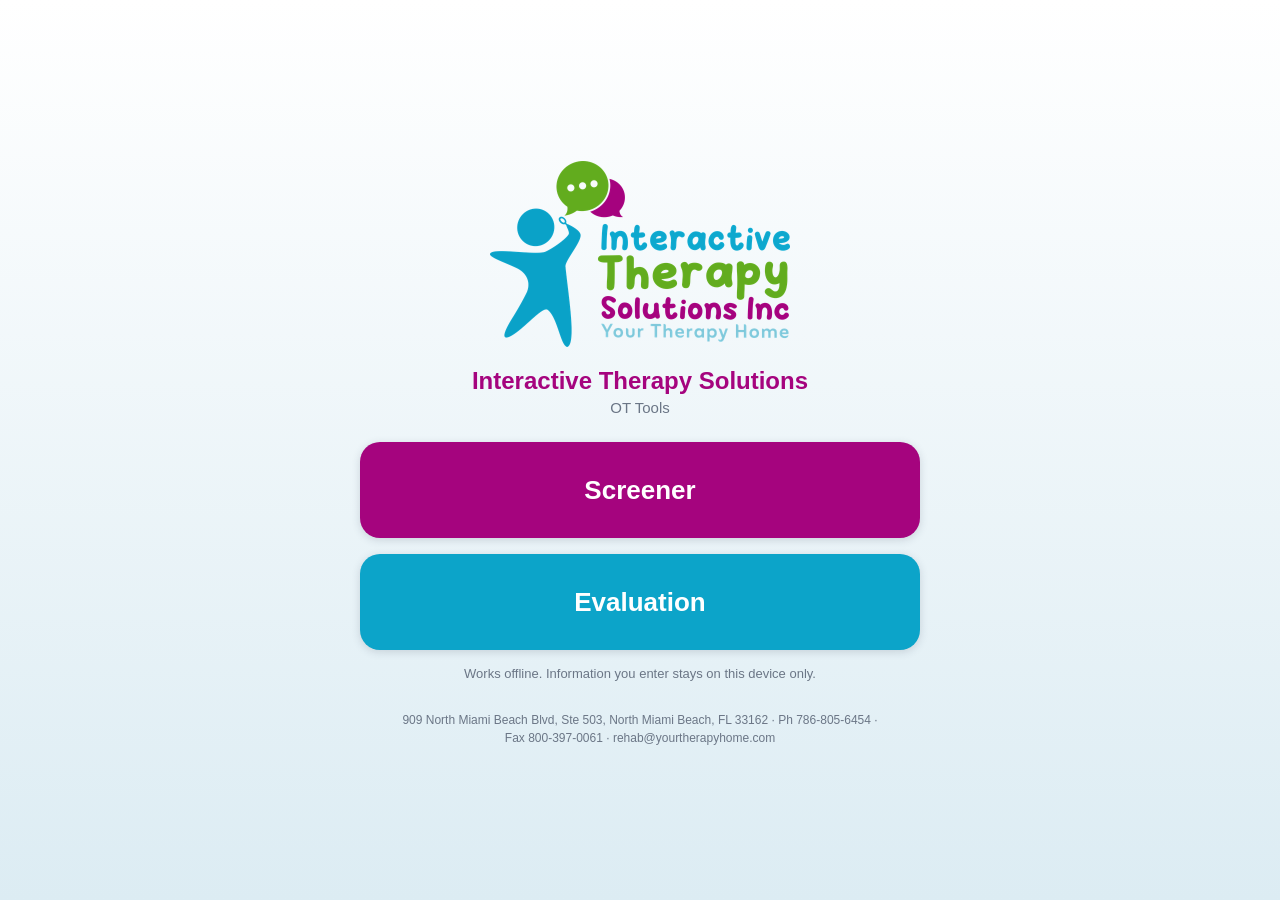
<file: index.html>
<!doctype html>
<html lang="en">
<head>
<meta charset="utf-8">
<meta name="viewport" content="width=device-width, initial-scale=1, viewport-fit=cover">
<title>ITS OT Tools · Interactive Therapy Solutions</title>
<meta http-equiv="Content-Security-Policy" content="default-src 'self'; script-src 'self'; style-src 'self' 'unsafe-inline'; img-src 'self' data: blob:; connect-src 'self'; manifest-src 'self'; worker-src 'self'; form-action 'none'; base-uri 'none'">
<meta name="robots" content="noindex, nofollow">
<meta name="theme-color" content="#A5047E">
<meta name="apple-mobile-web-app-capable" content="yes">
<meta name="mobile-web-app-capable" content="yes">
<meta name="apple-mobile-web-app-title" content="OT Tools">
<link rel="manifest" href="manifest.webmanifest">
<link rel="icon" href="icons/favicon.png">
<link rel="apple-touch-icon" href="icons/apple-touch-icon.png">
<style>
:root{--slate:#384557;--mag:#A5047E;--cyan:#0CA4C9;--powder:#DCECF3}
*{box-sizing:border-box}
body{margin:0;min-height:100vh;display:flex;flex-direction:column;align-items:center;justify-content:center;padding:32px 20px calc(24px + env(safe-area-inset-bottom));font-family:-apple-system,BlinkMacSystemFont,"SF Pro Text","Segoe UI",Roboto,"Helvetica Neue",Arial,sans-serif;color:var(--slate);background:linear-gradient(180deg,#fff 0%,var(--powder) 100%)}
main{width:100%;max-width:560px;text-align:center}
.logo{width:min(300px,78%);height:auto}
h1{font-size:24px;color:var(--mag);margin:16px 0 4px}
.sub{margin:0 0 26px;color:#6b7686;font-size:15px}
.go{display:flex;align-items:center;justify-content:center;min-height:96px;margin:0 0 16px;padding:18px;border-radius:20px;font-size:26px;font-weight:800;text-decoration:none;color:#fff;background:var(--mag);box-shadow:0 2px 8px rgba(56,69,87,.18)}
.go.eval{background:var(--cyan)}
.go:focus-visible{outline:4px solid var(--slate);outline-offset:3px}
.note{font-size:13px;color:#6b7686;margin:4px 0 0}
footer{margin-top:30px;font-size:12px;color:#6b7686;line-height:1.5}.nw{white-space:nowrap}
</style>
</head>
<body>
<main>
<img class="logo" src="icons/logo.png" alt="Interactive Therapy Solutions — Your Therapy Home">
<h1>Interactive Therapy Solutions</h1>
<p class="sub">OT Tools</p>
<a class="go" href="./screener/">Screener</a>
<a class="go eval" href="./eval/">Evaluation</a>
<p class="note">Works offline. Information you enter stays on this device only.</p>
<footer><span class="nw">909 North Miami Beach Blvd, Ste 503, North Miami Beach, FL 33162</span> · <span class="nw">Ph 786-805-6454</span> · <span class="nw">Fax 800-397-0061</span> · <span class="nw">rehab@yourtherapyhome.com</span></footer>
</main>
<script src="shell.js" data-tool="home"></script>
</body>
</html>
</file>
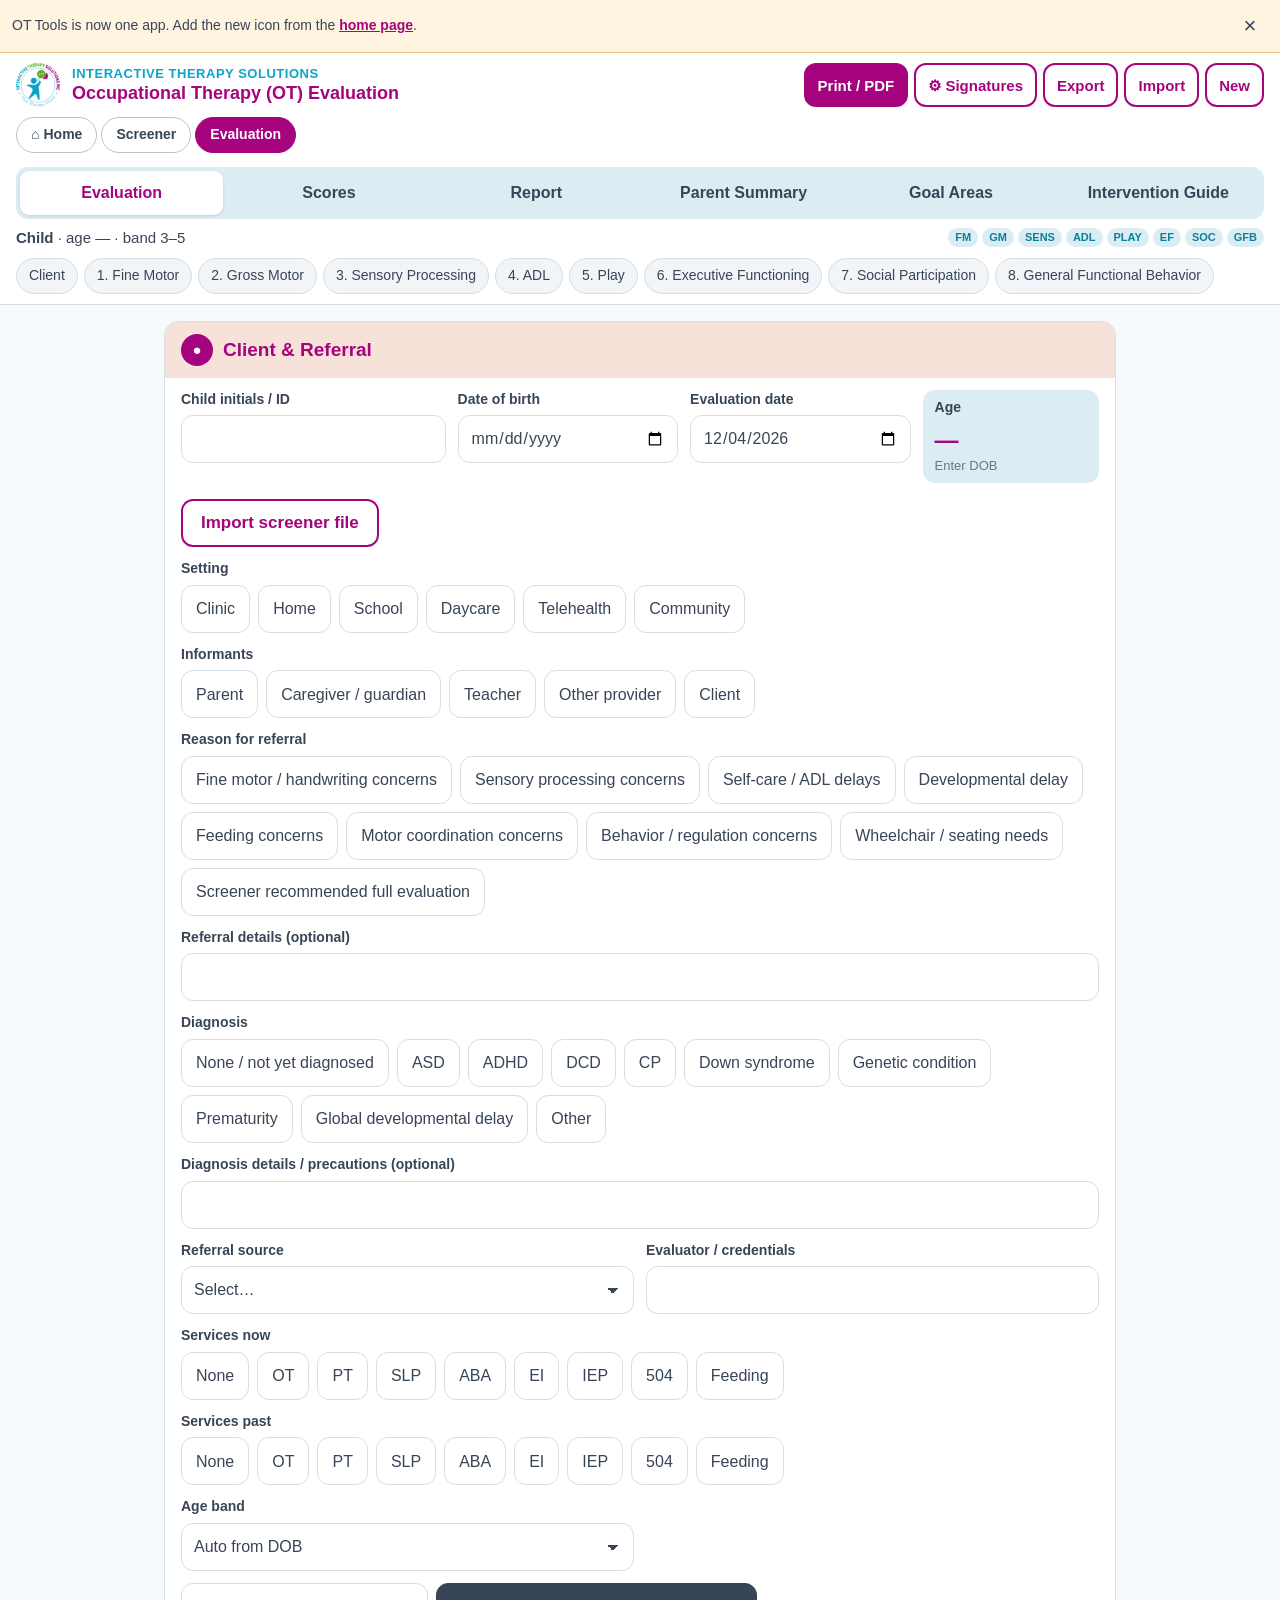
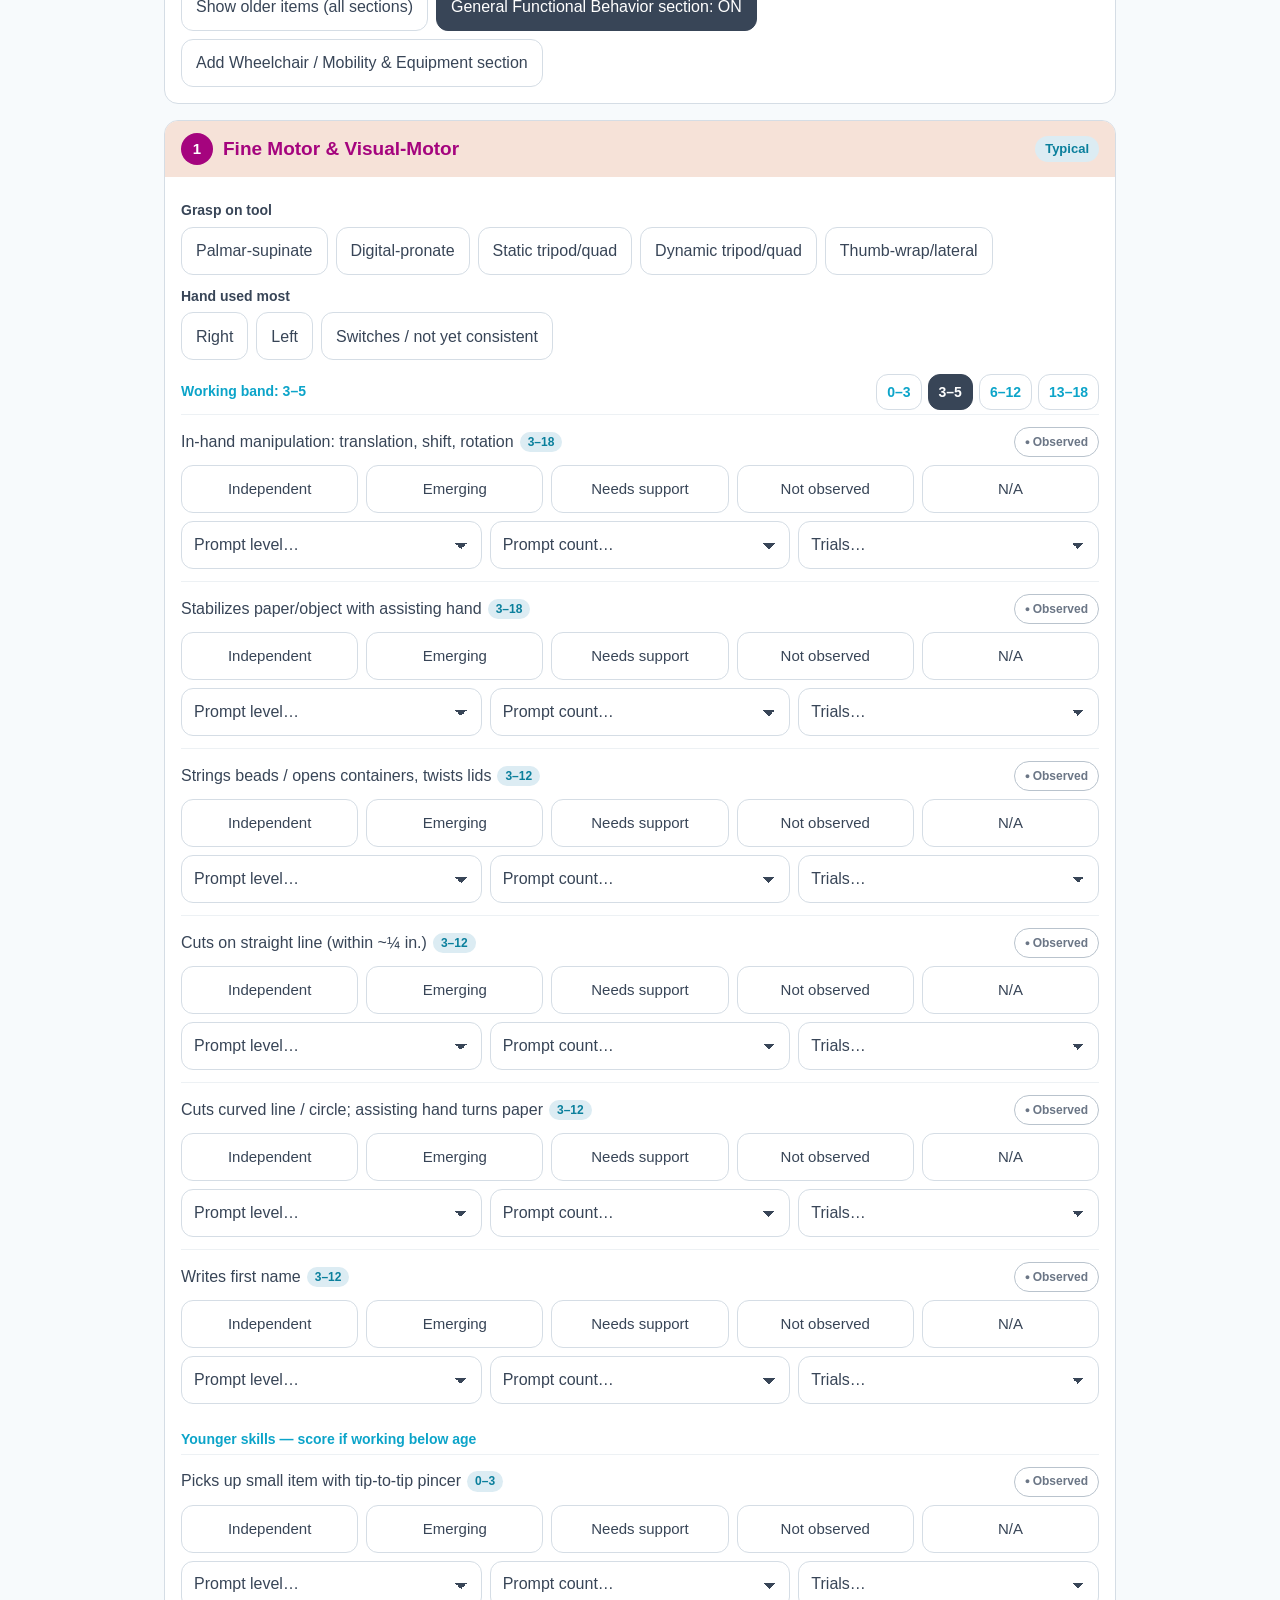
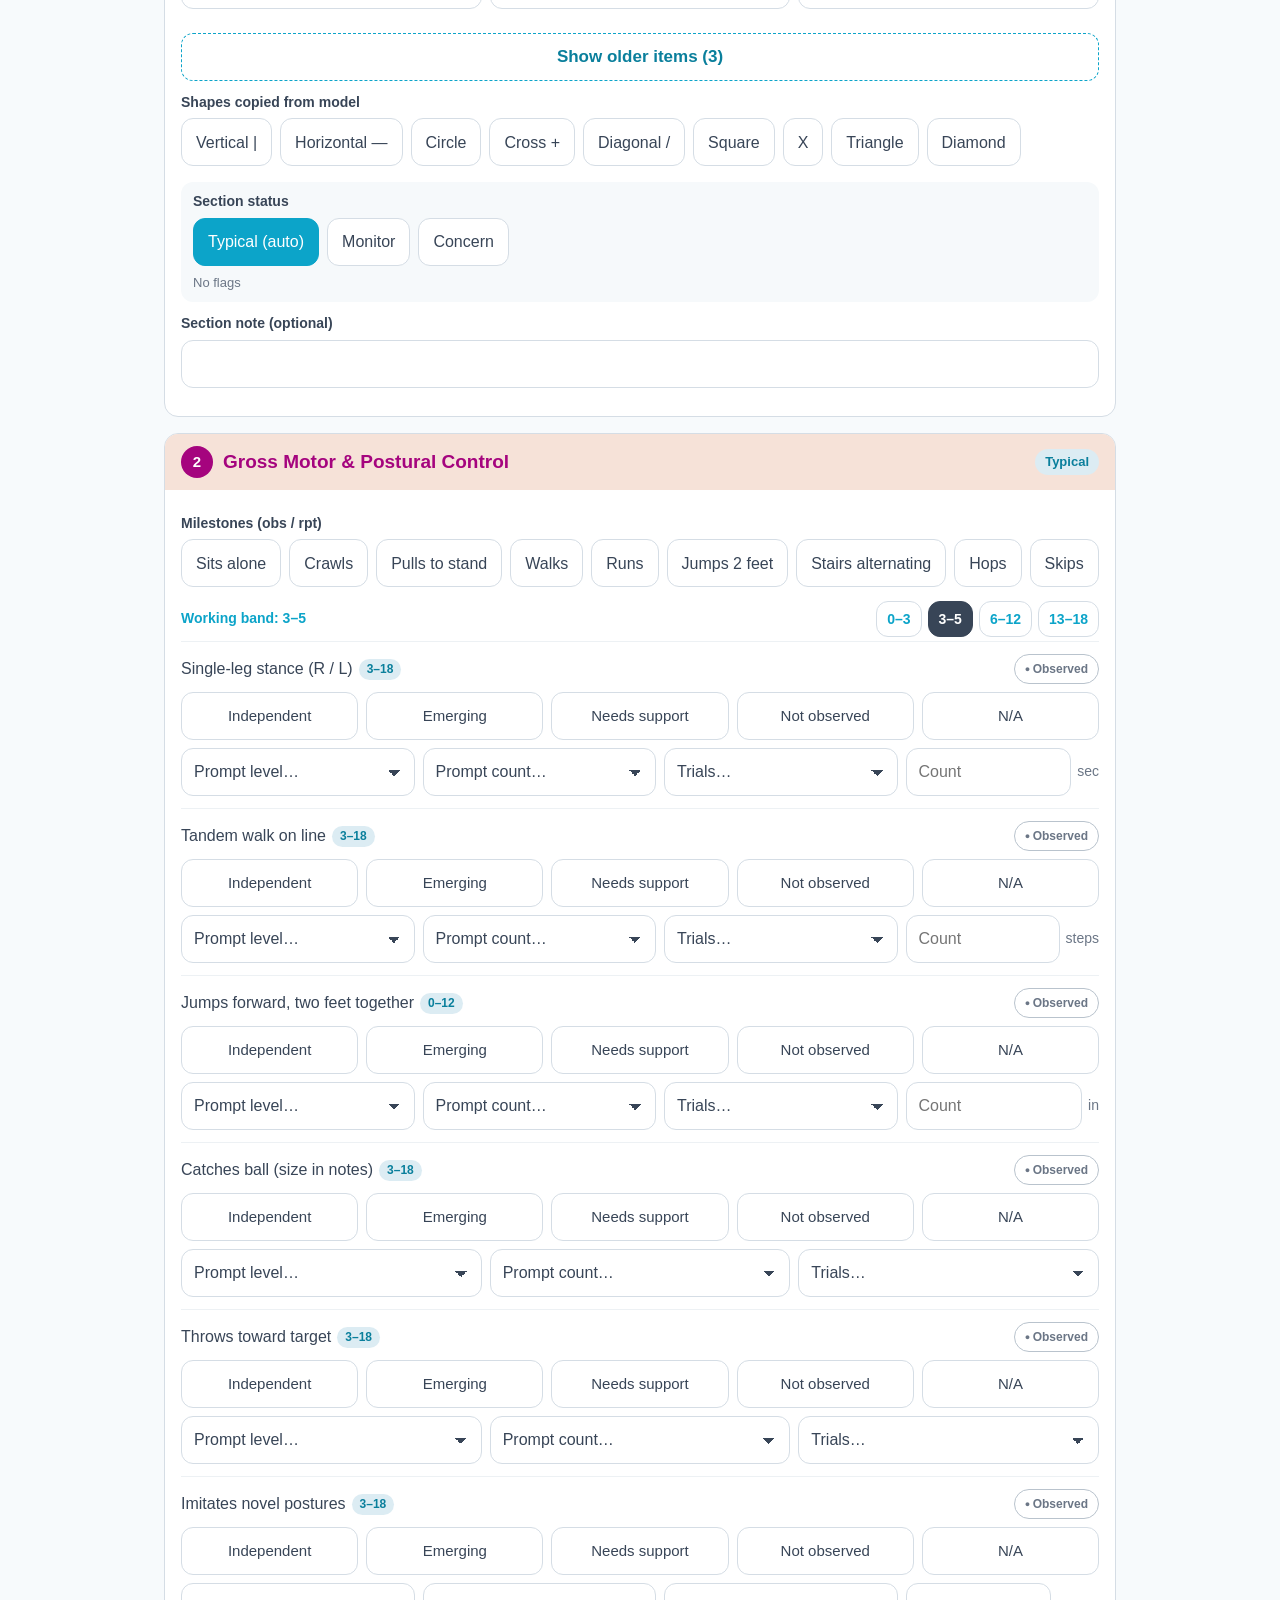
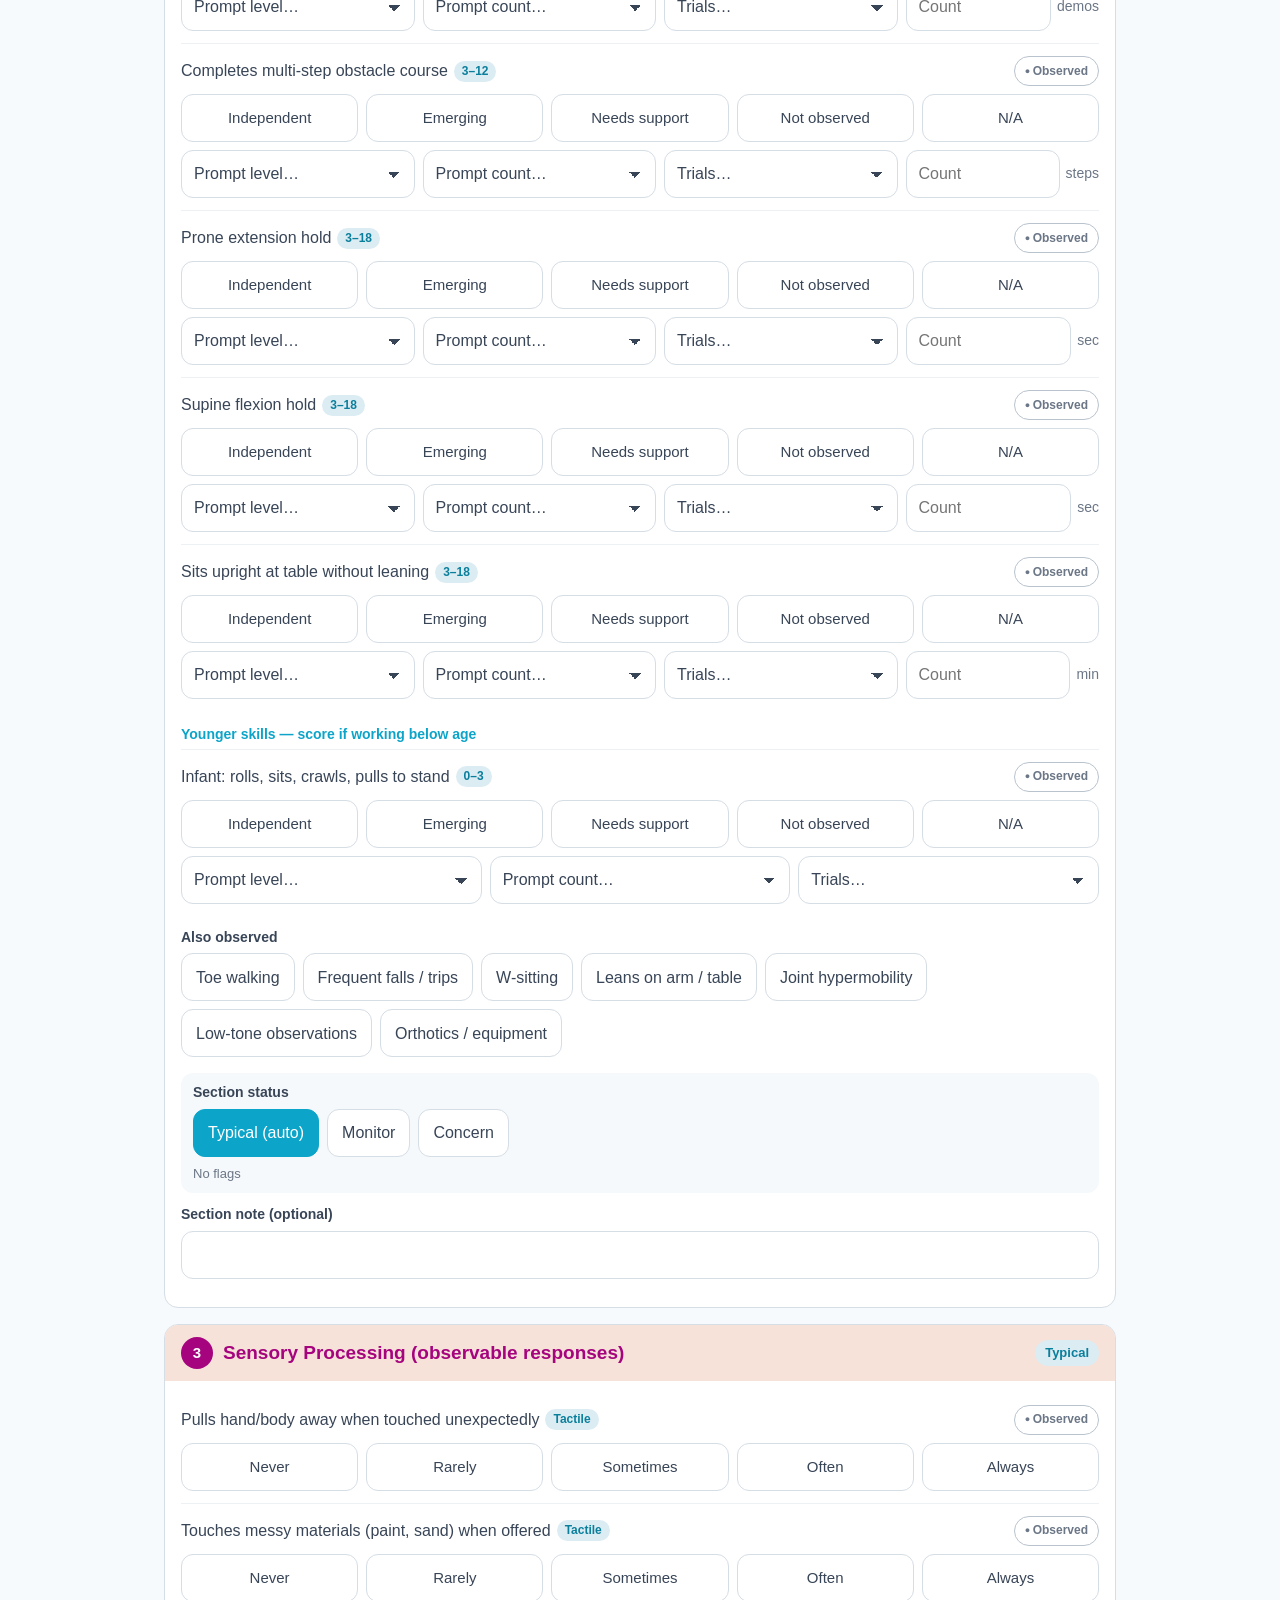
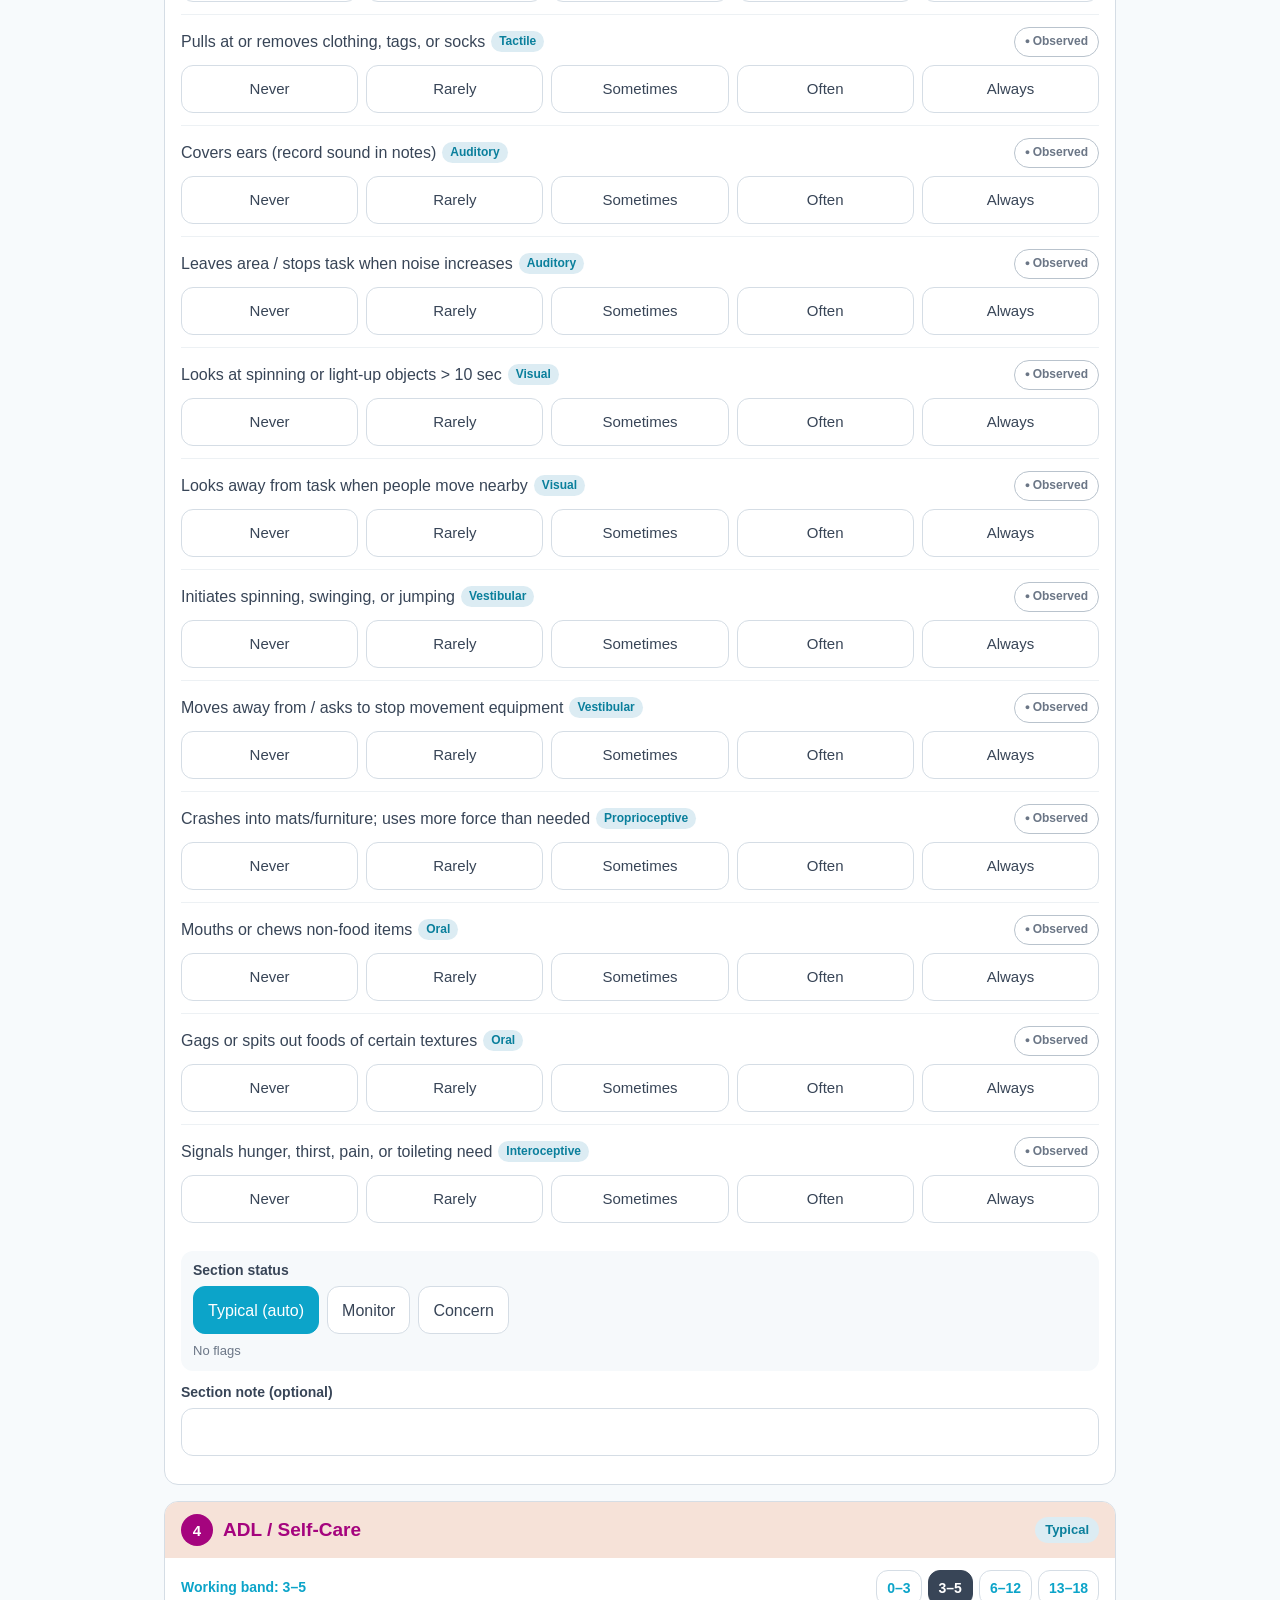
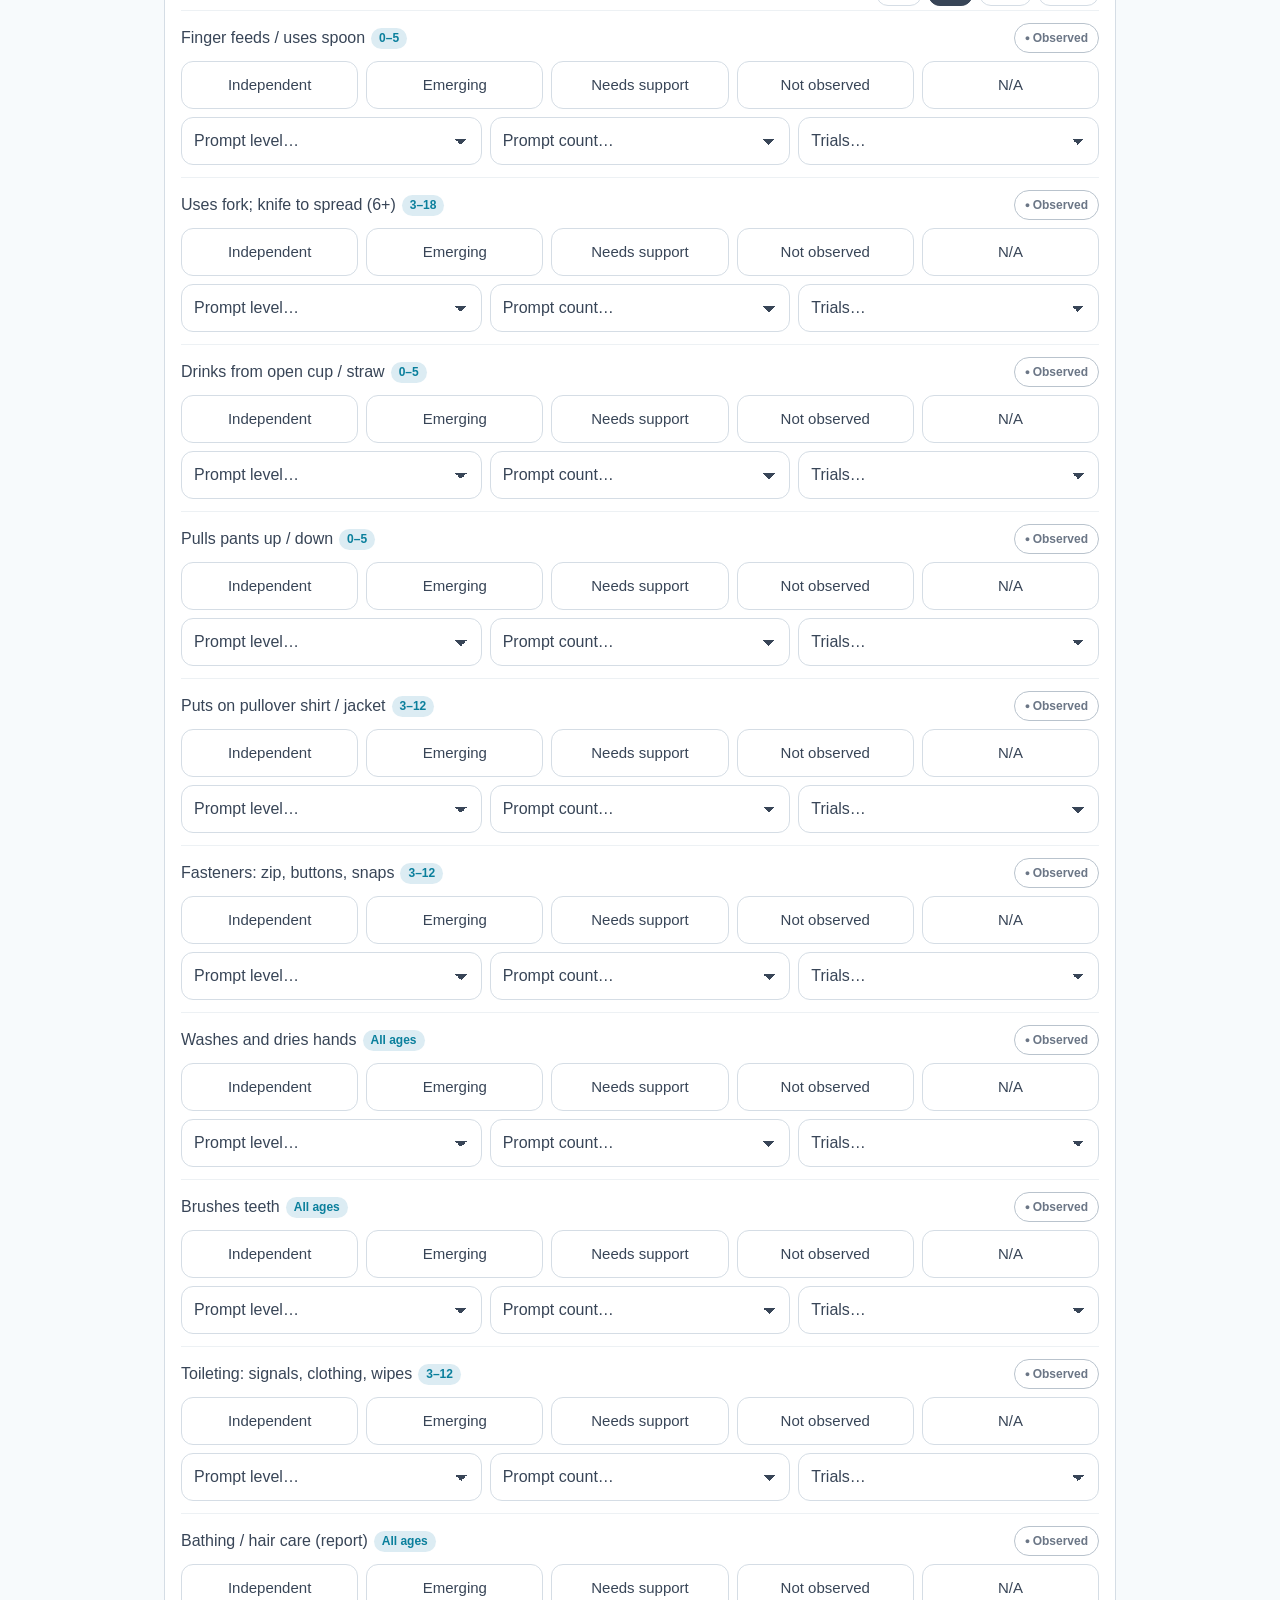
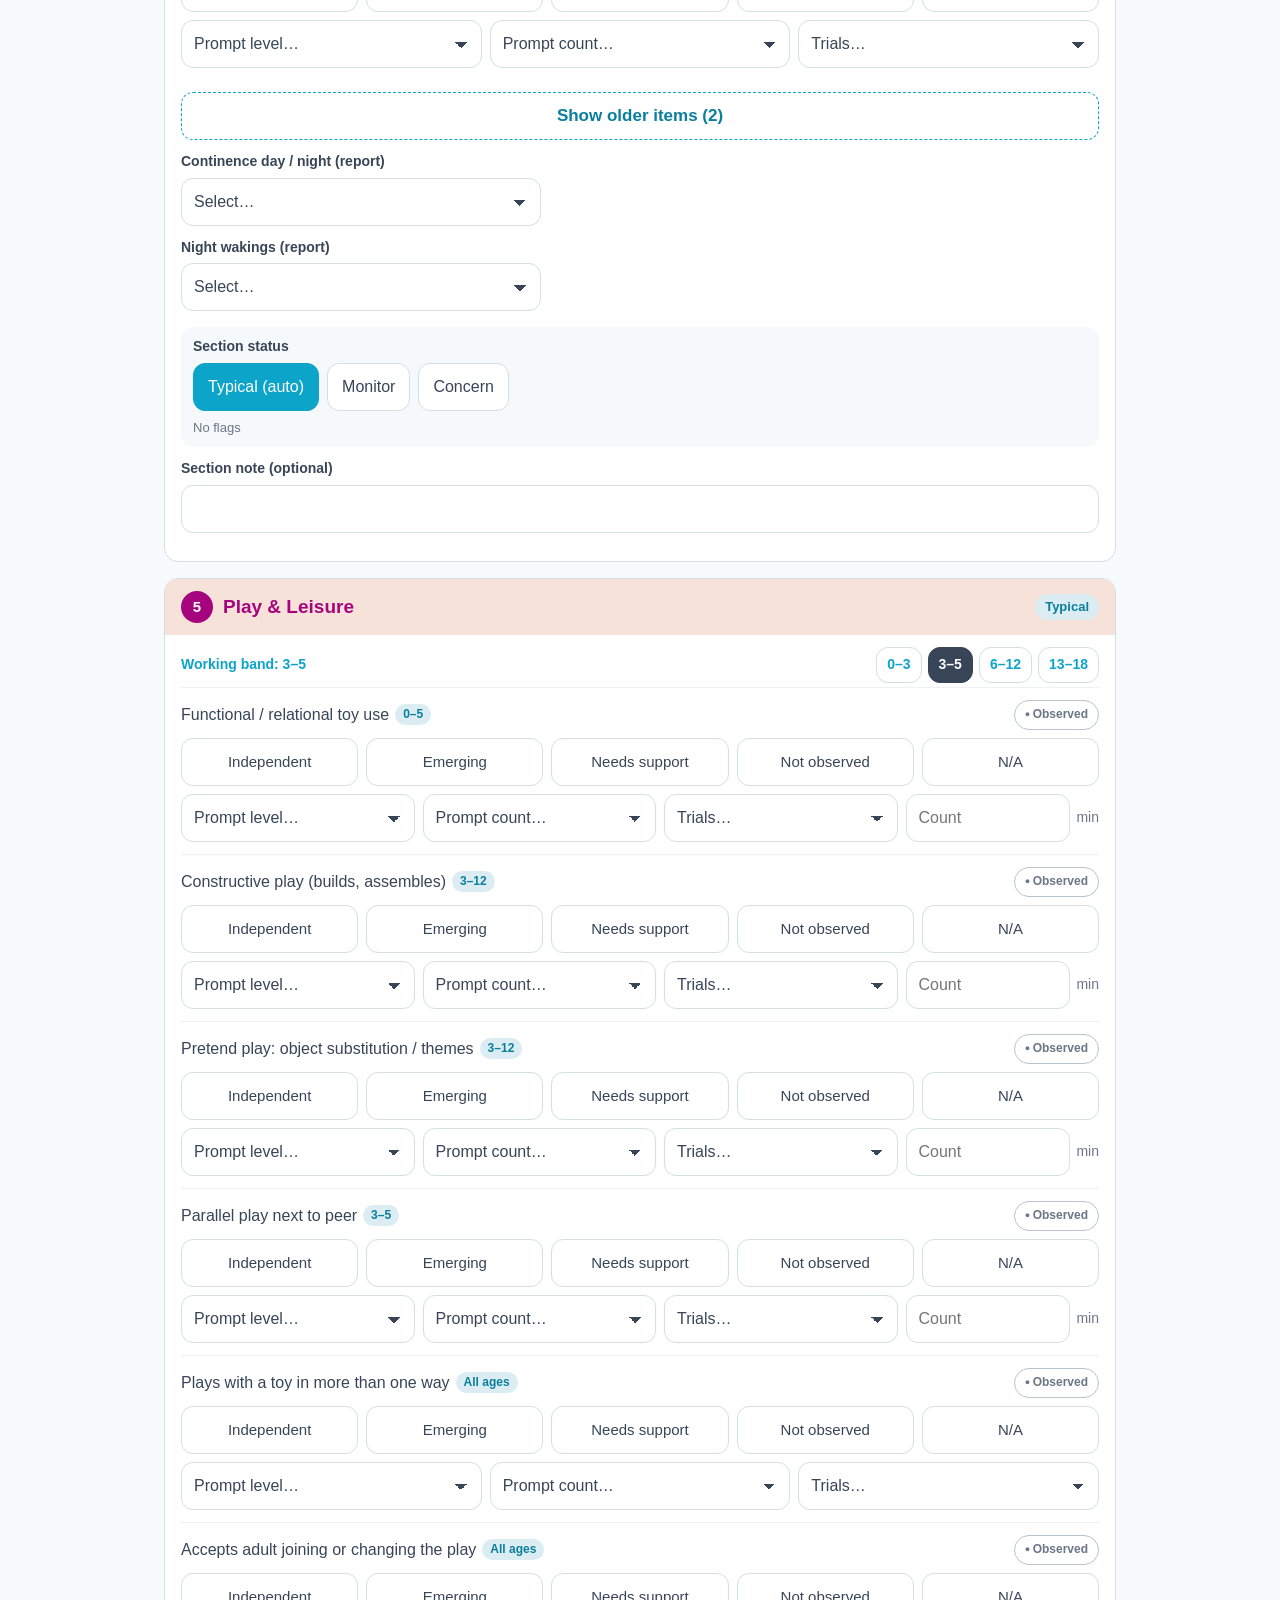
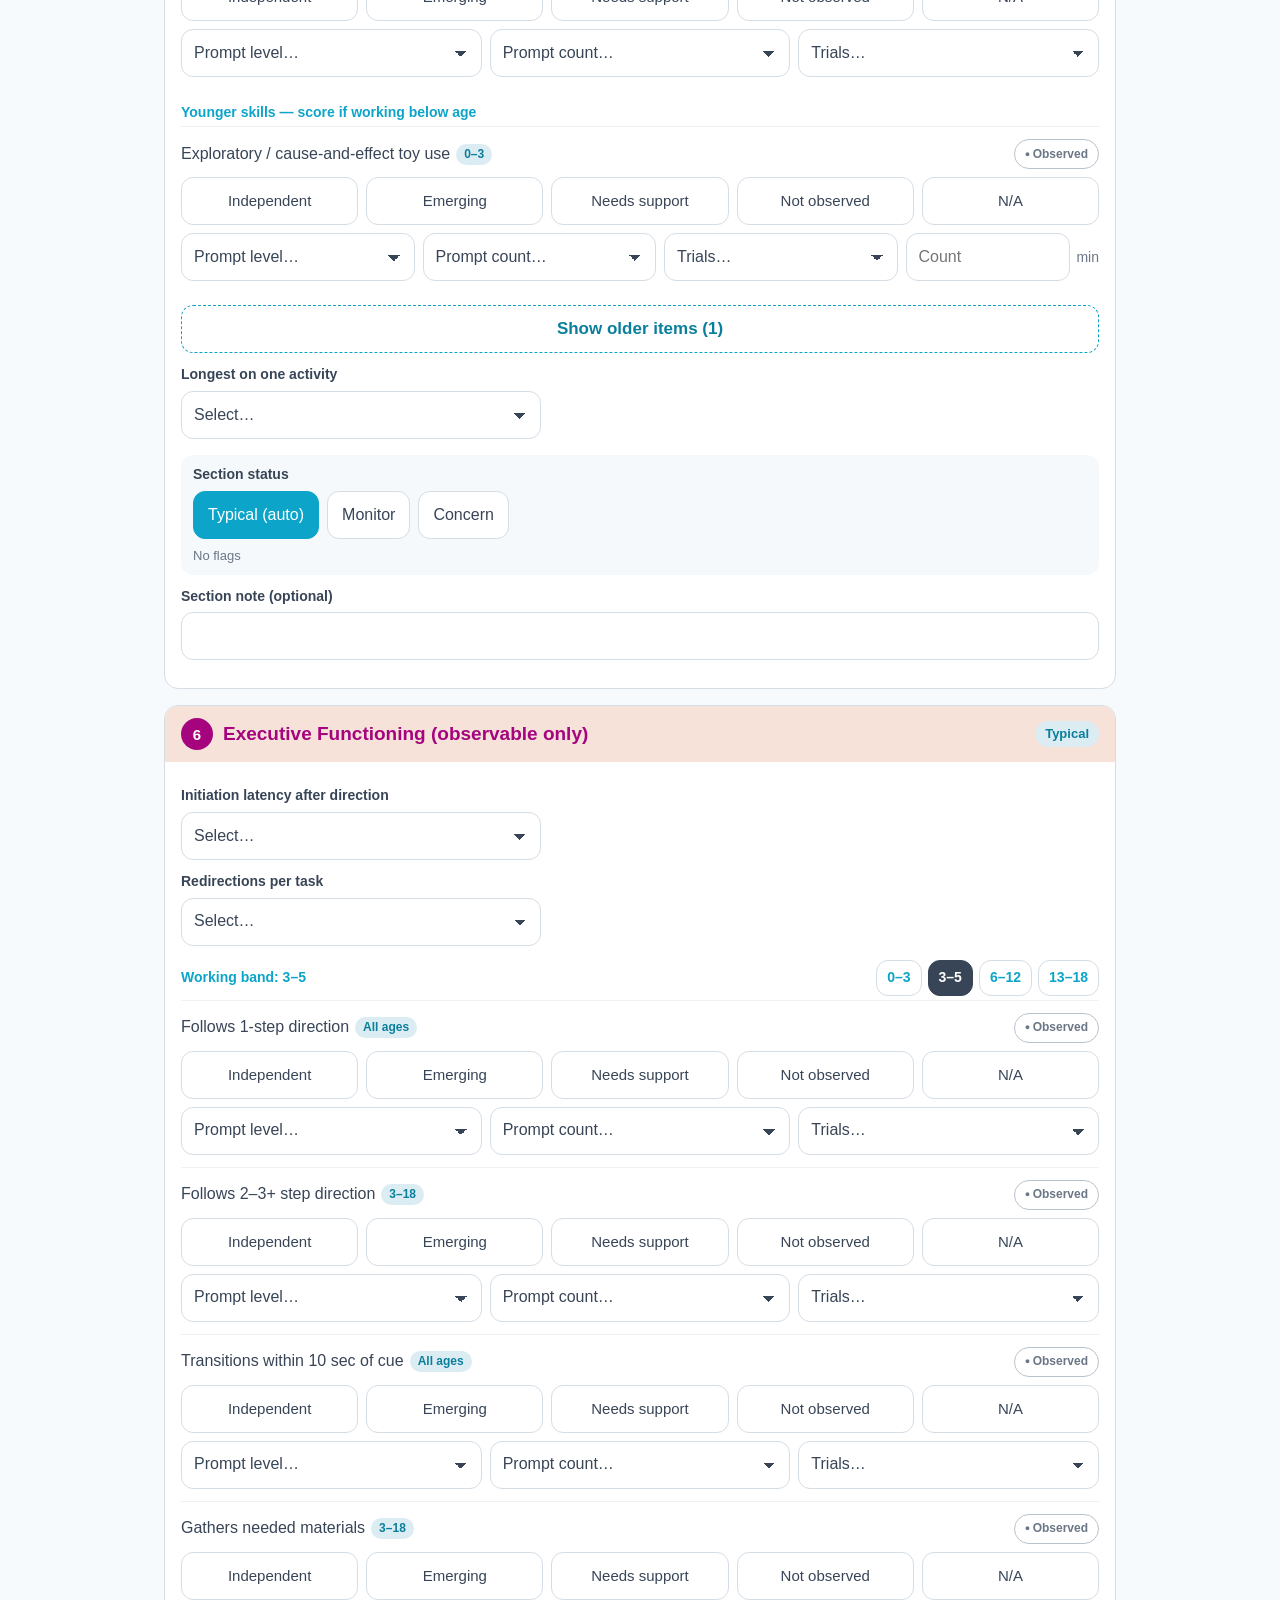
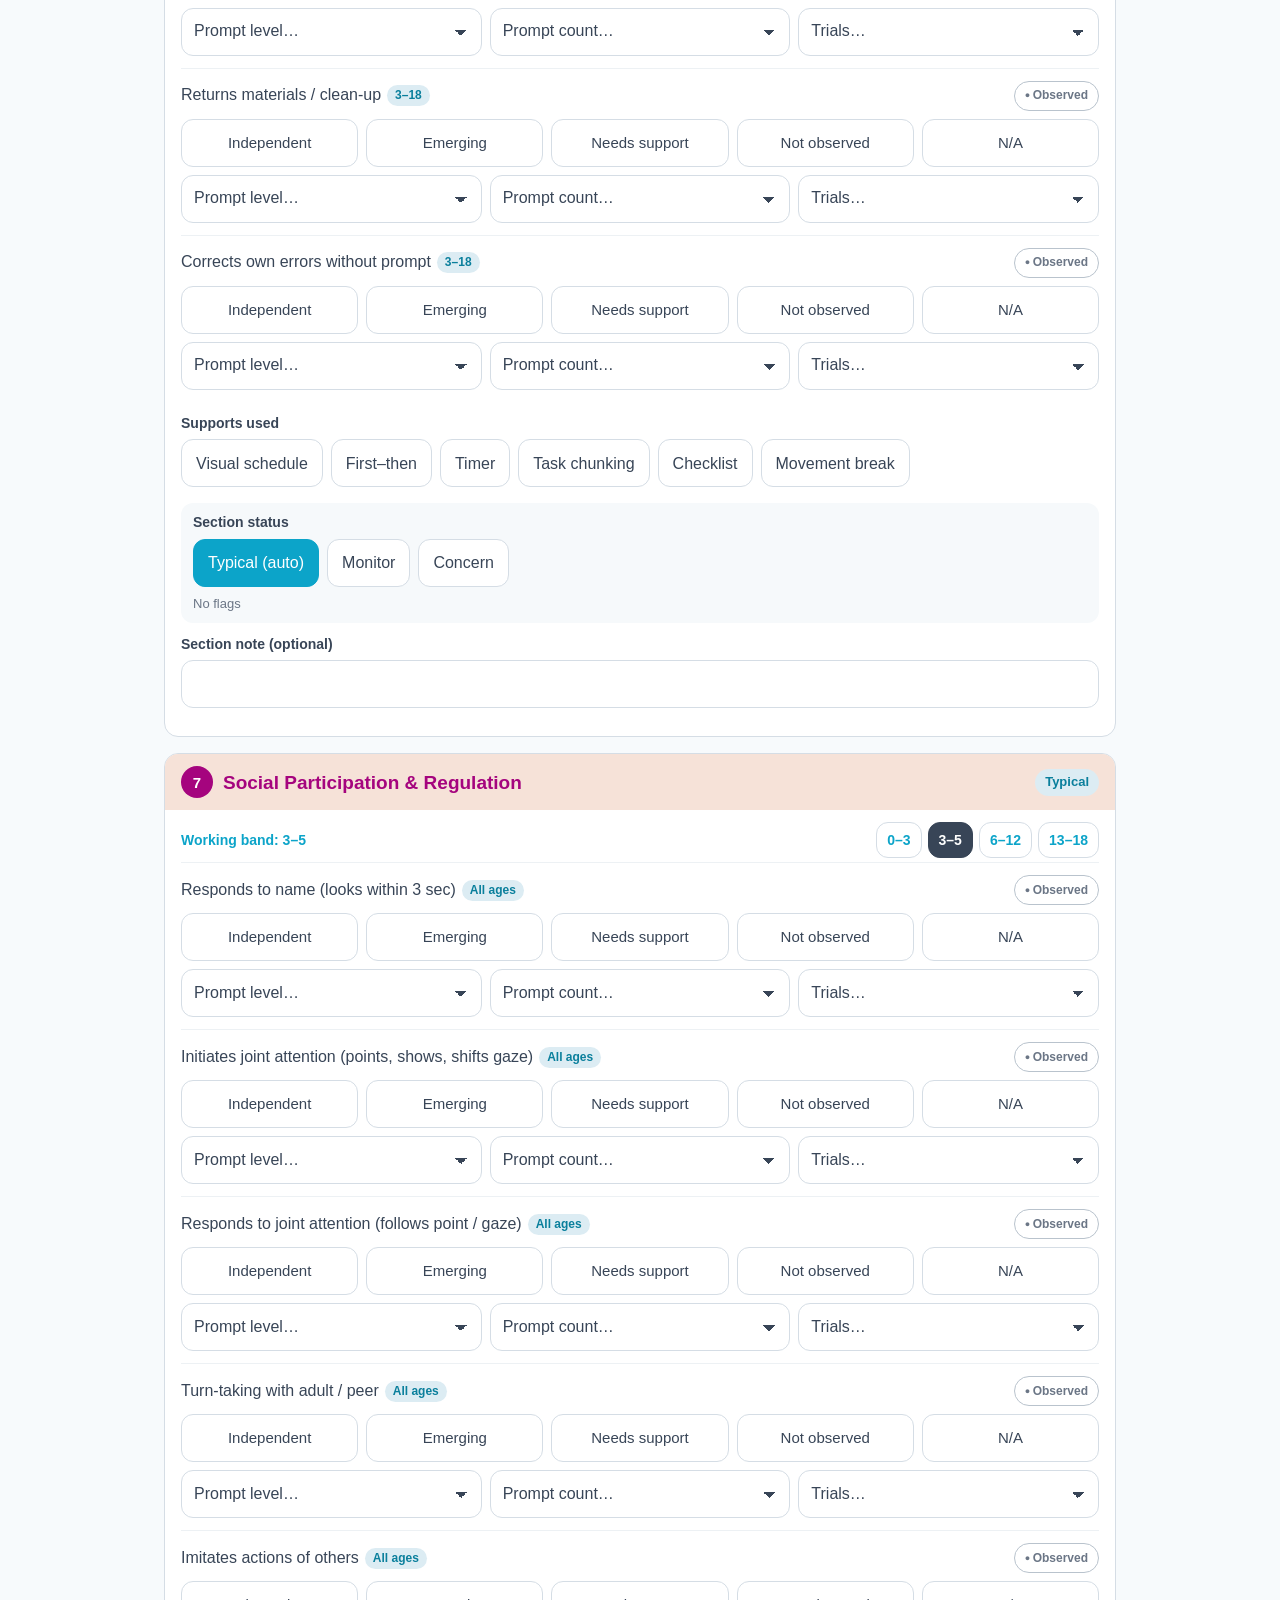
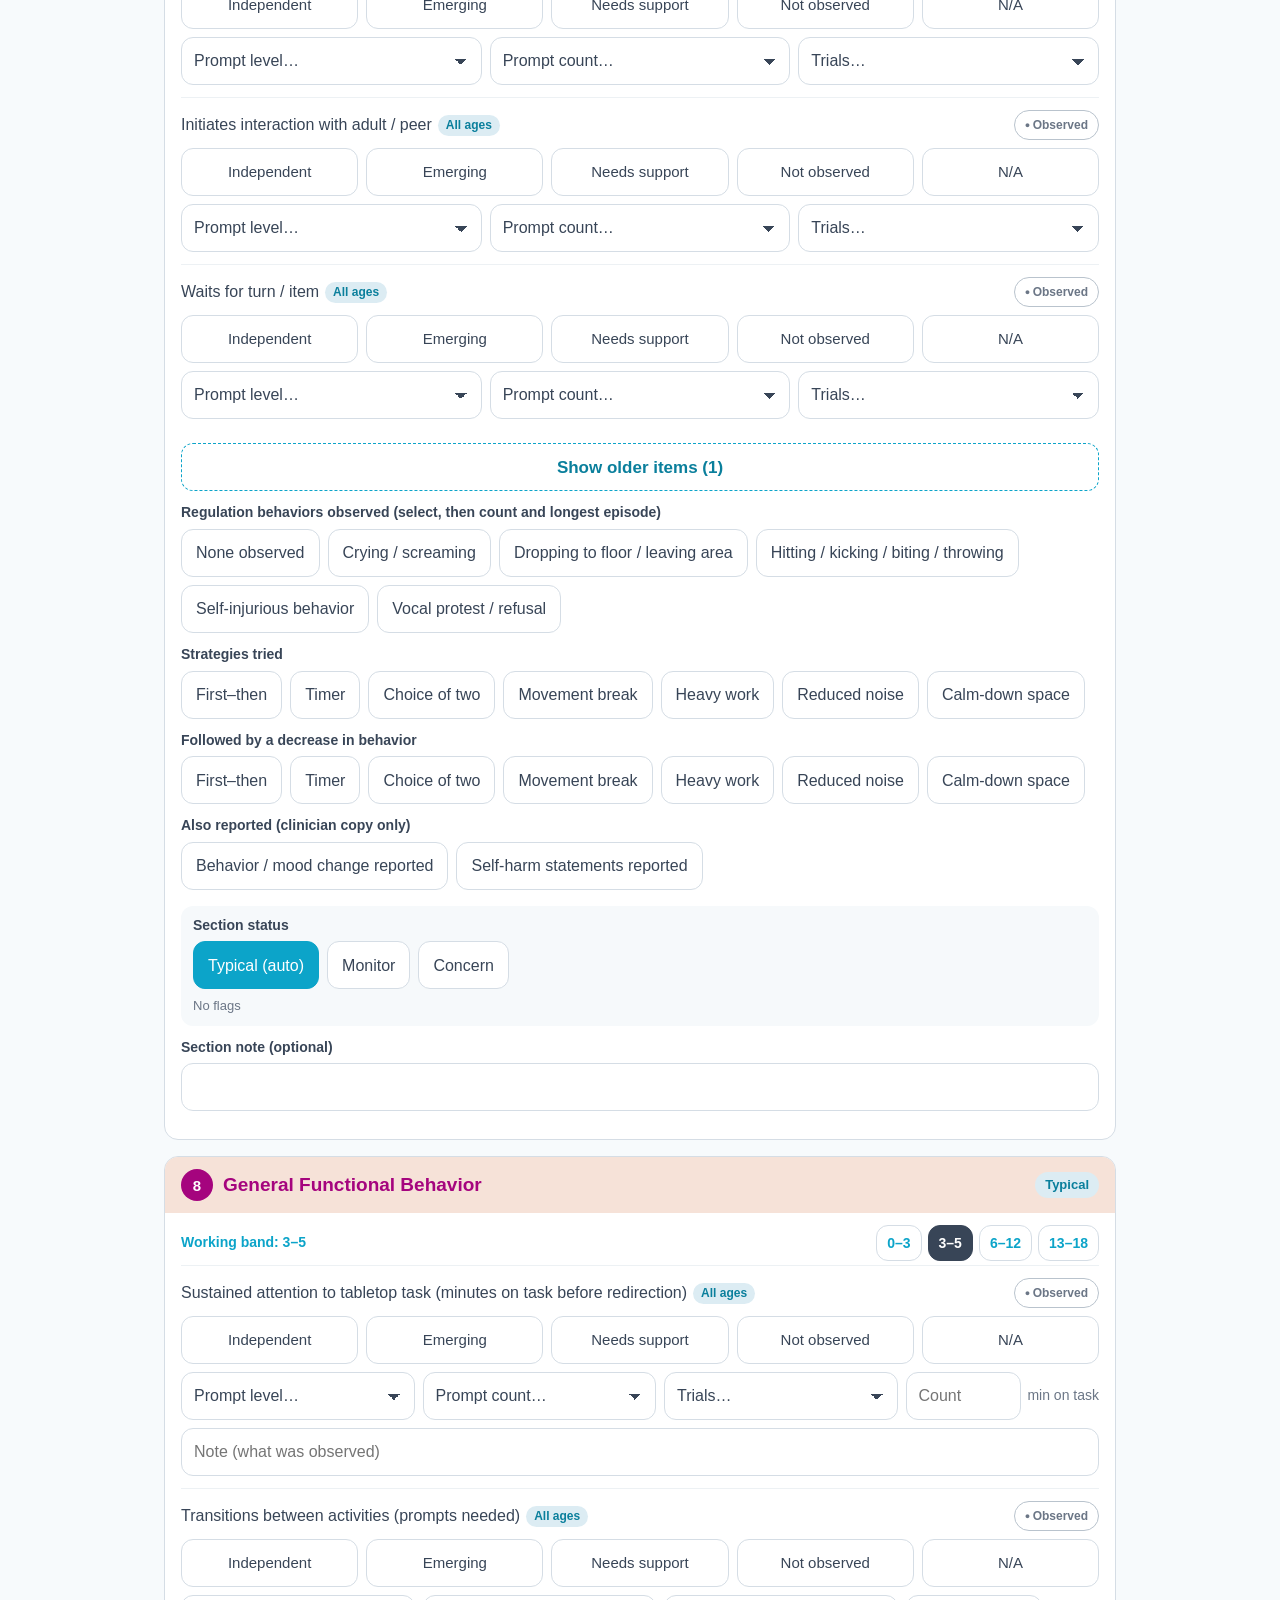
<file: eval/index.html>
<!doctype html>
<html lang="en">
<head>
<meta charset="utf-8">
<meta name="viewport" content="width=device-width, initial-scale=1, viewport-fit=cover">
<title>Occupational Therapy (OT) Evaluation · Interactive Therapy Solutions</title>
<meta http-equiv="Content-Security-Policy" content="default-src 'self'; script-src 'self'; style-src 'self' 'unsafe-inline'; img-src 'self' data: blob:; connect-src 'self'; manifest-src 'self'; worker-src 'self'; form-action 'none'; base-uri 'none'">
<meta name="robots" content="noindex, nofollow">
<meta name="theme-color" content="#A5047E">
<meta name="apple-mobile-web-app-capable" content="yes">
<meta name="mobile-web-app-capable" content="yes">
<meta name="apple-mobile-web-app-title" content="OT Tools">
<meta name="apple-mobile-web-app-status-bar-style" content="default">
<link rel="manifest" href="../manifest.webmanifest">
<link rel="apple-touch-icon" href="icons/apple-touch-icon.png">
<link rel="icon" href="icons/favicon.png">
<link rel="stylesheet" href="styles.css">
<link rel="stylesheet" href="../shell.css">
</head>
<body data-tab="form">
<header class="top no-print">
  <div class="top-a">
    <div class="brand"><img class="logo" src="icons/logo-badge.png" alt="Practice logo"><div class="bt"><div class="prac" id="practice"></div><div class="title" id="apptitle"></div></div></div>
    <div class="tools"><button type="button" class="btn sm" data-act="print">Print / PDF</button><button type="button" class="btn sm ghost" data-act="sigmanage" title="Clinician signatures (this device)" aria-label="Clinician signatures">⚙ Signatures</button><button type="button" class="btn sm ghost" data-act="export">Export</button><button type="button" class="btn sm ghost" data-act="import">Import</button><button type="button" class="btn sm ghost" data-act="new">New</button></div>
  </div>
  <div class="top-b">
    <nav class="tabs"><button type="button" data-act="tab" data-v="form">Evaluation</button><button type="button" data-act="tab" data-v="scores">Scores</button><button type="button" data-act="tab" data-v="report">Report</button><button type="button" data-act="tab" data-v="parent">Parent Summary</button><button type="button" data-act="tab" data-v="goals">Goal Areas</button><button type="button" data-act="tab" data-v="guide">Intervention Guide</button></nav>
    <div id="childbar" class="childbar"></div>
    <div id="nav" class="secnav"></div>
  </div>
</header>
<main>
  <div id="form" class="view"></div>
  <div id="scores" class="view"></div>
  <div id="report" class="view"></div>
  <div id="parent" class="view"></div>
  <div id="goals" class="view"></div>
  <div id="guide" class="view"></div>
</main>
<input type="file" id="importFile" accept="application/json,.json" hidden>
<input type="file" id="prefillFile" accept="application/json,.json" hidden>
<script src="../shell.js" data-tool="eval"></script>
<script src="config.js"></script>
<script src="app.js"></script>
</body>
</html>
</file>
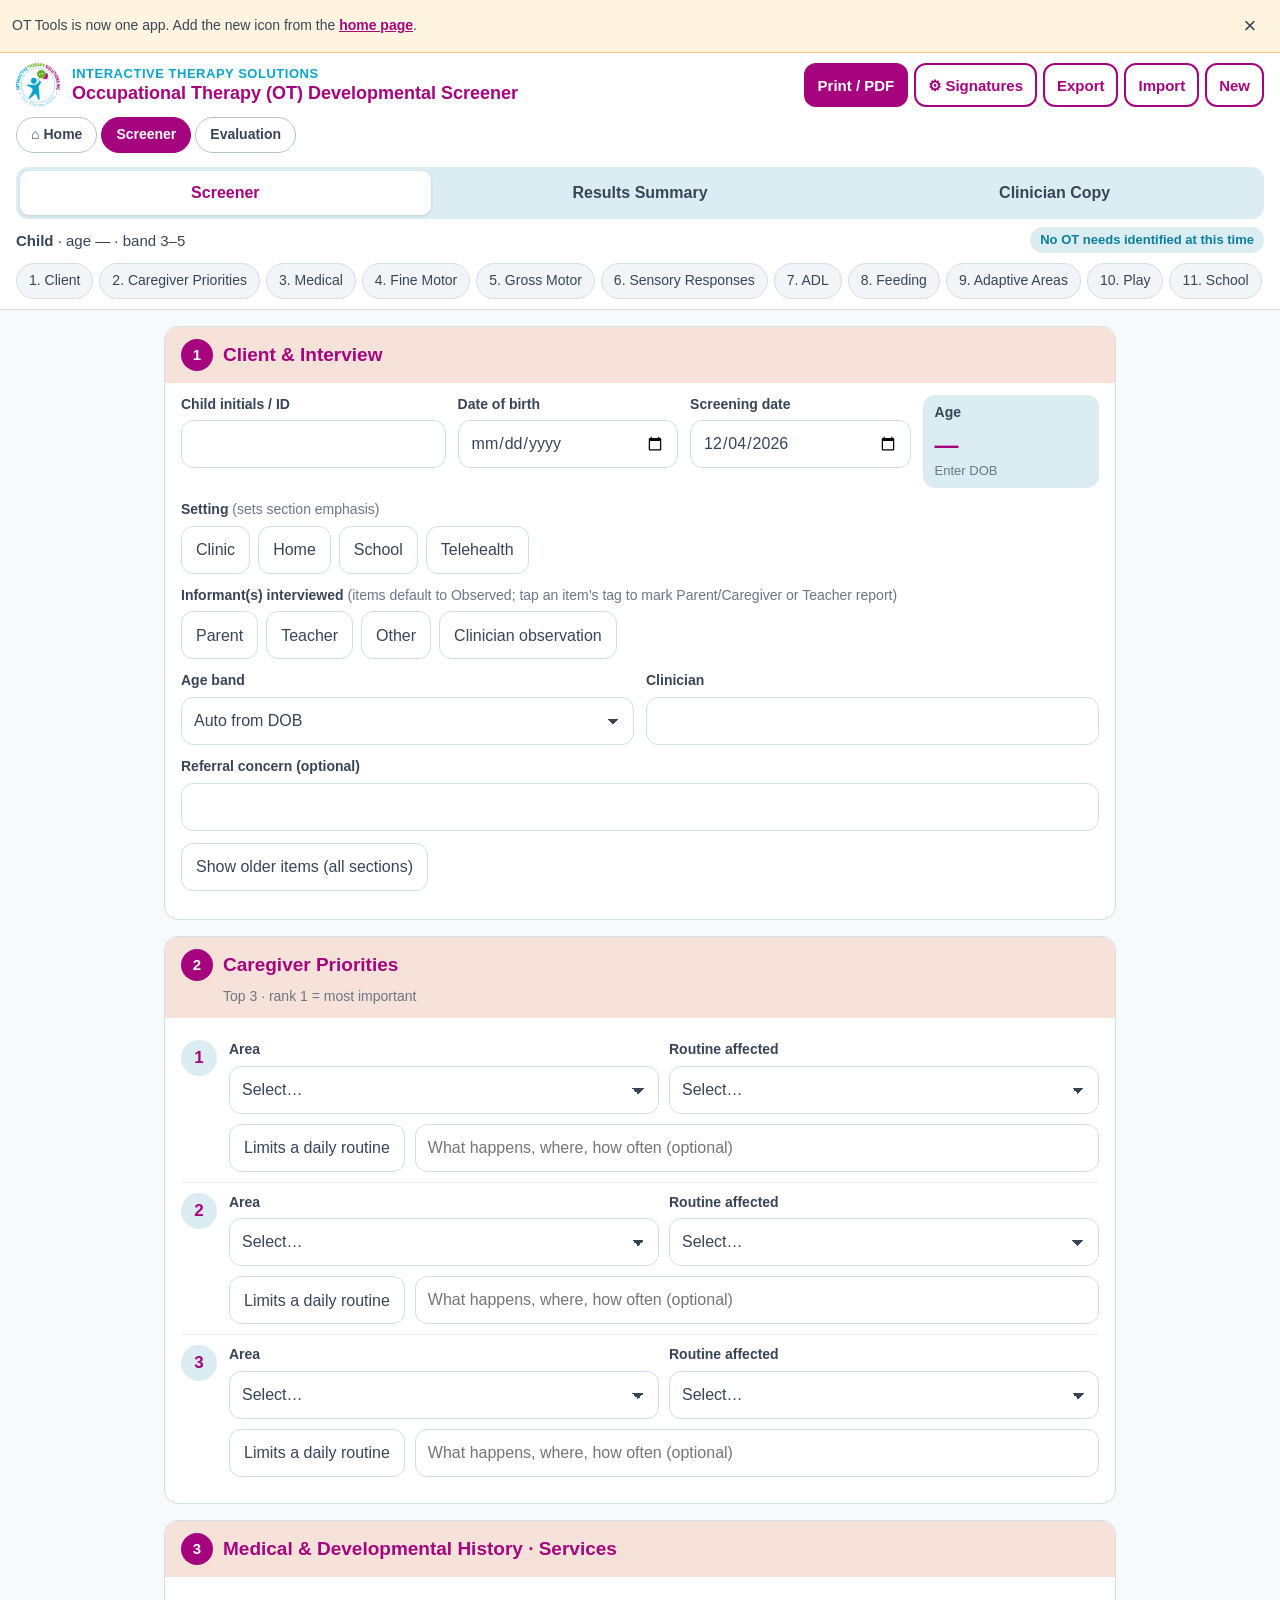
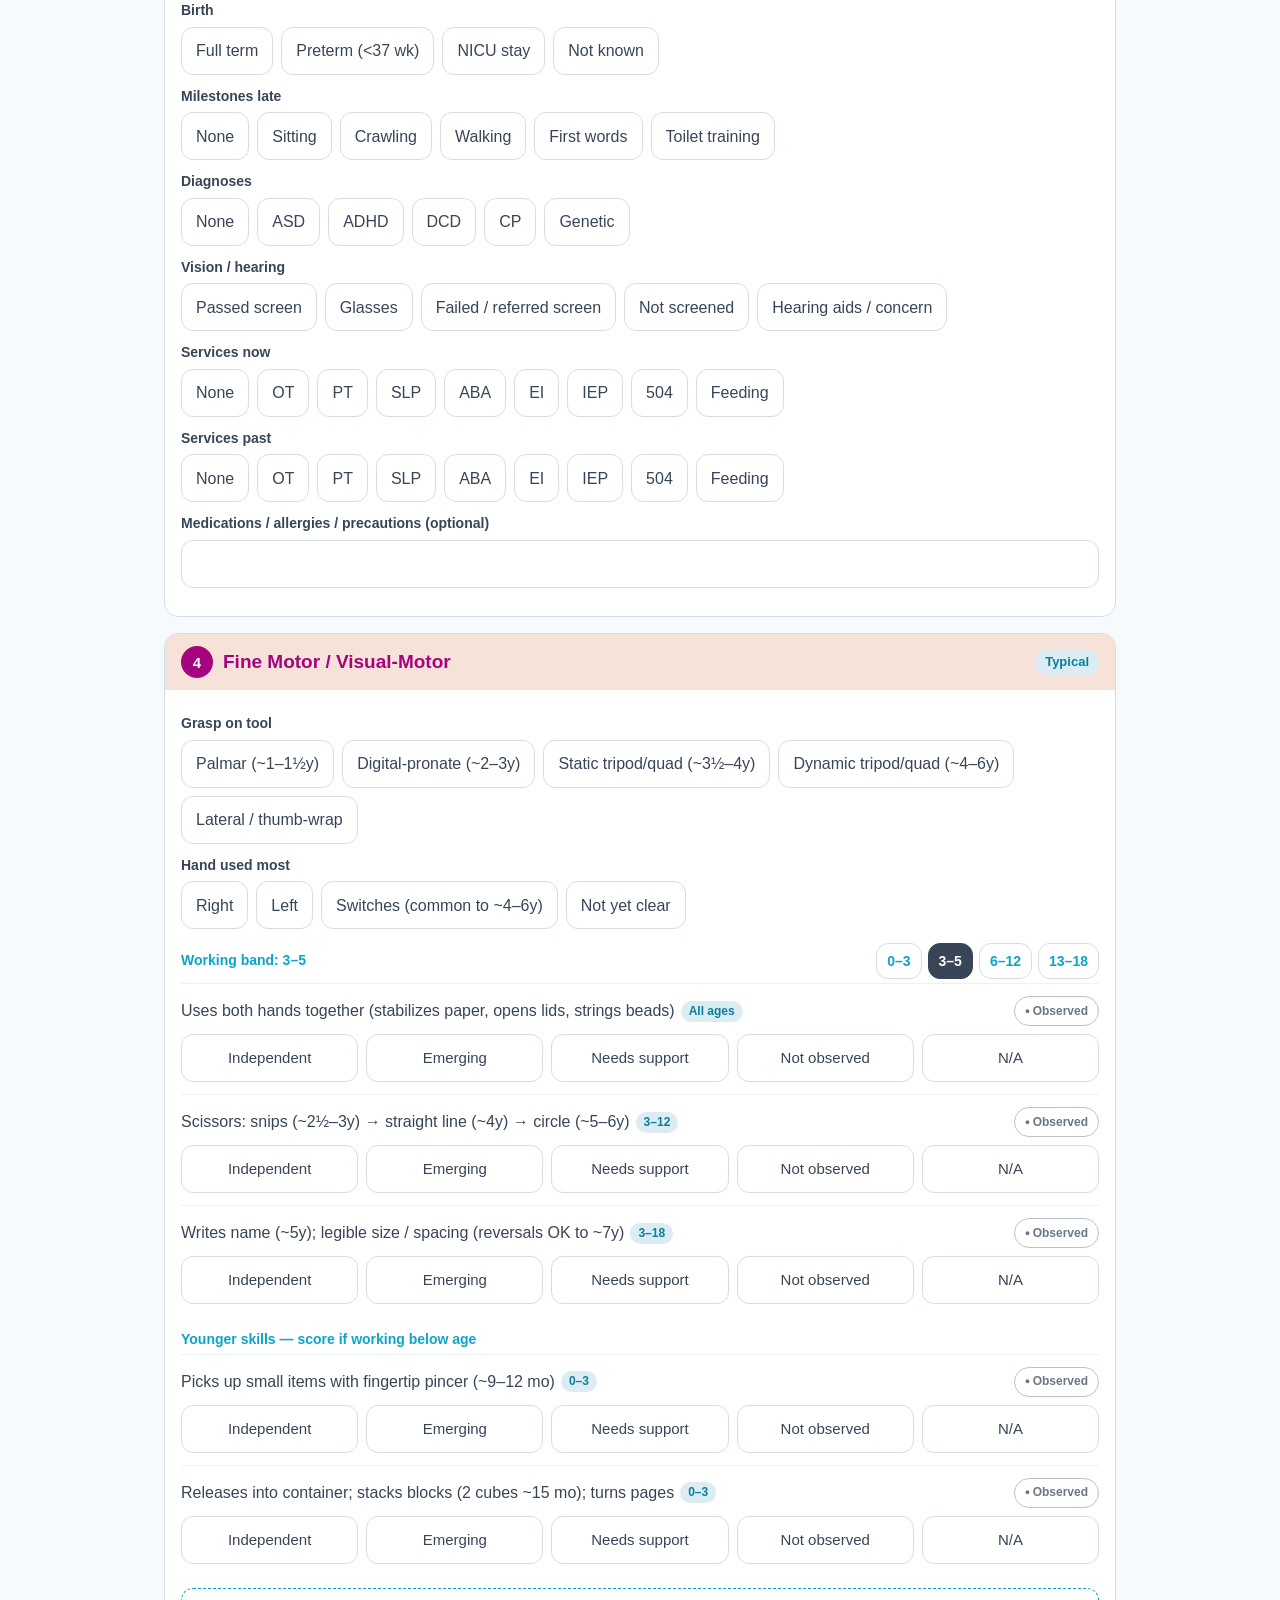
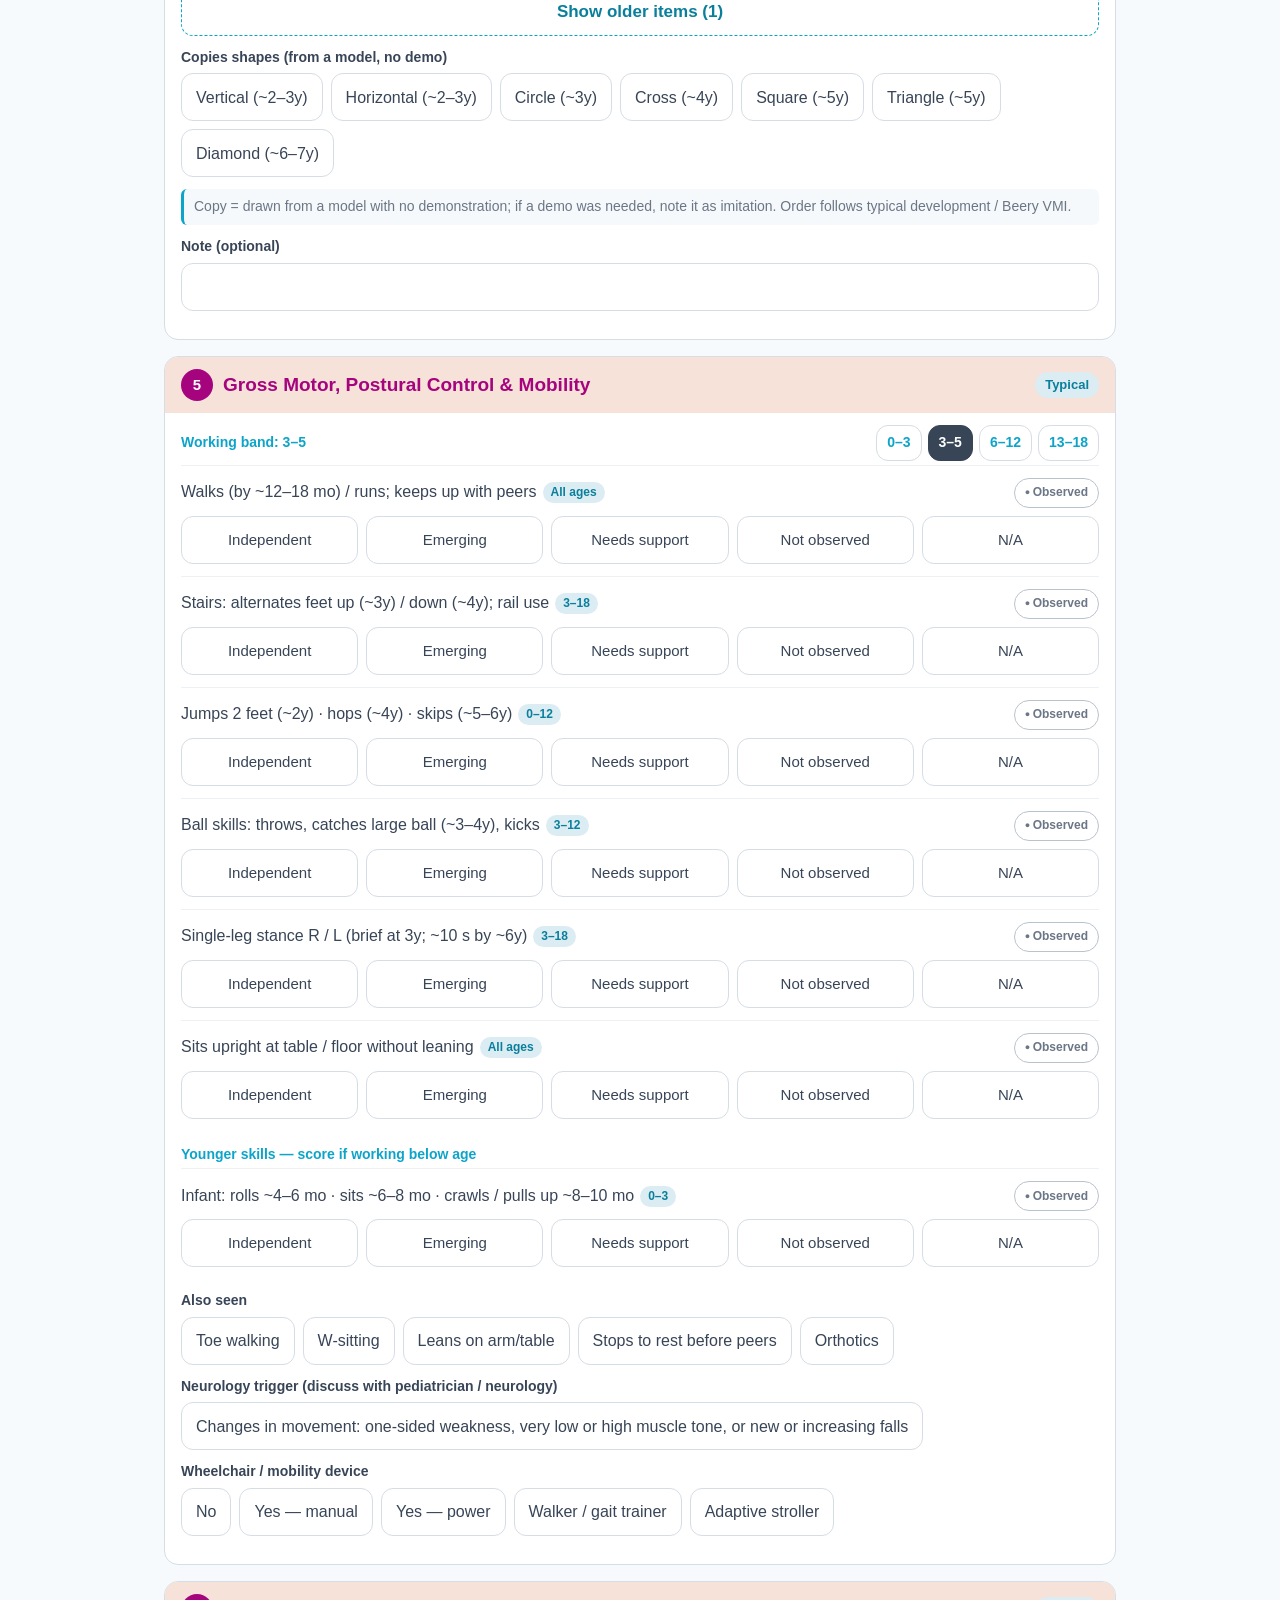
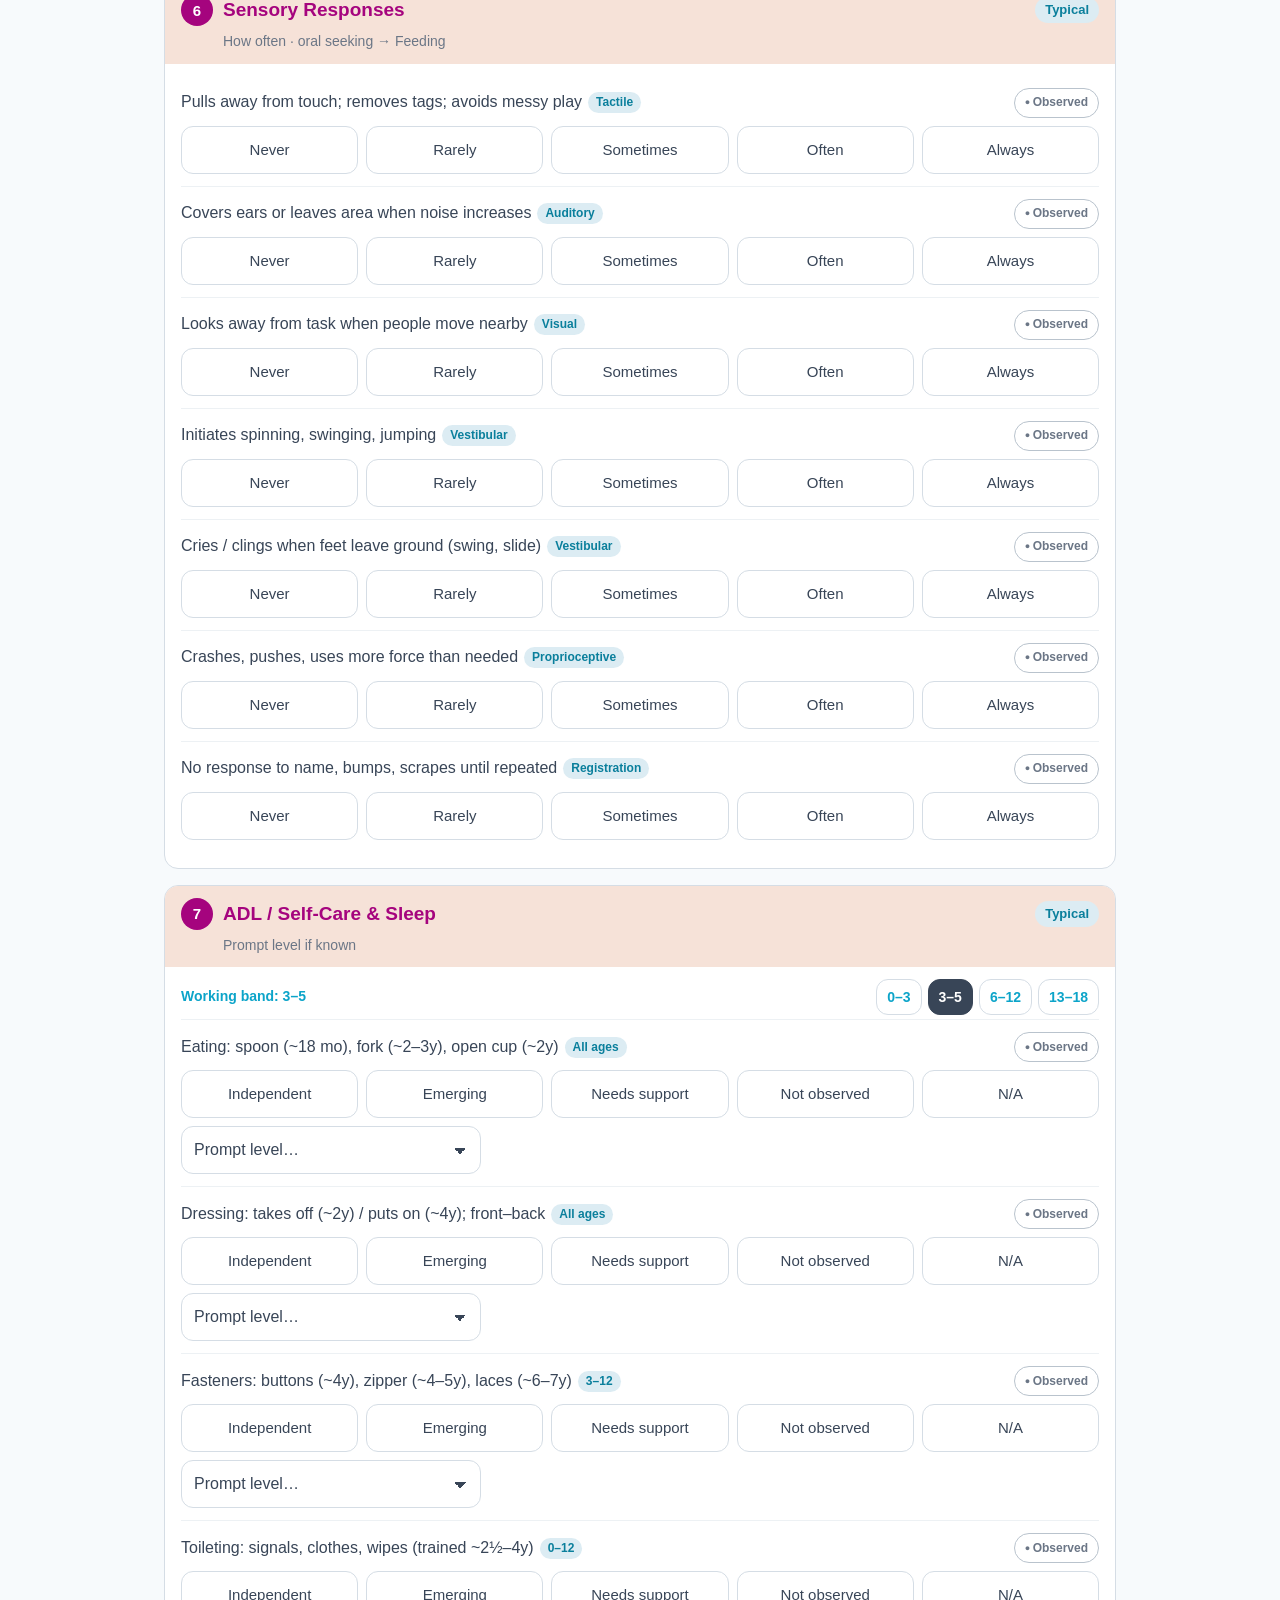
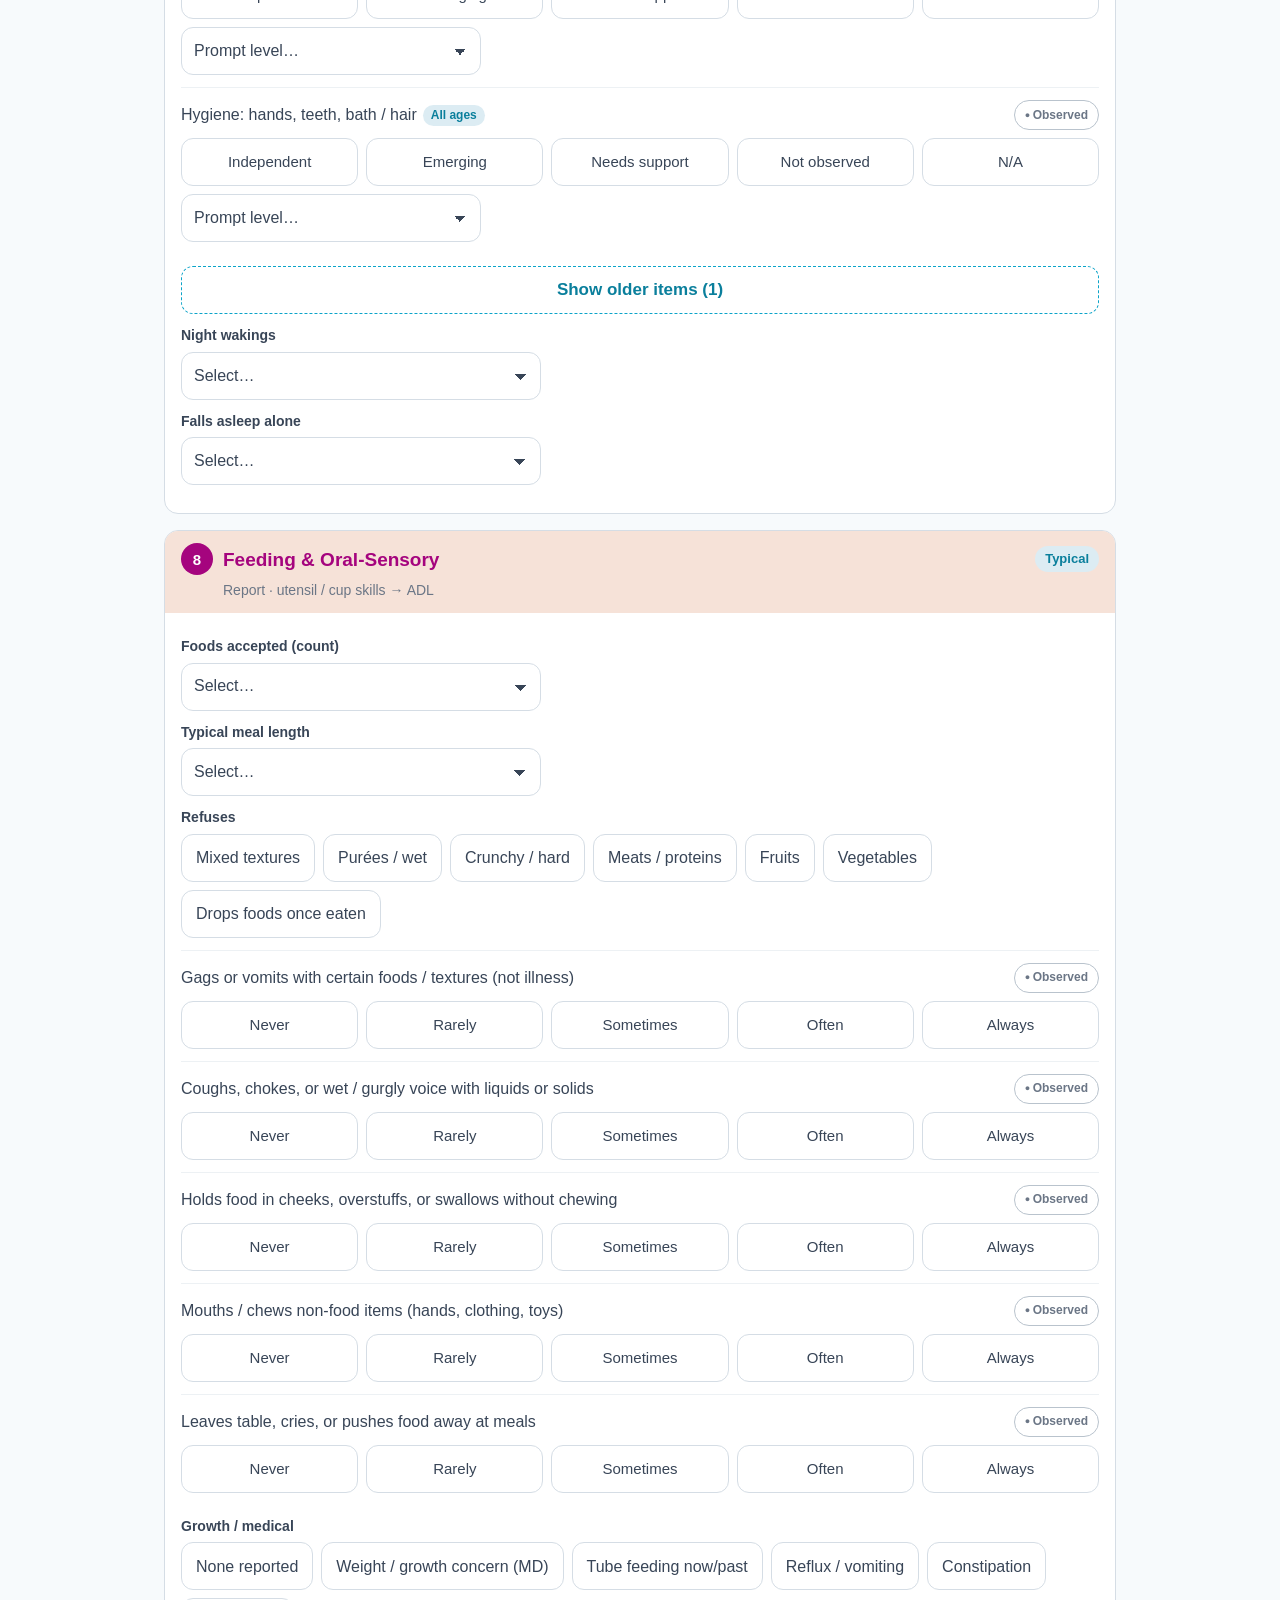
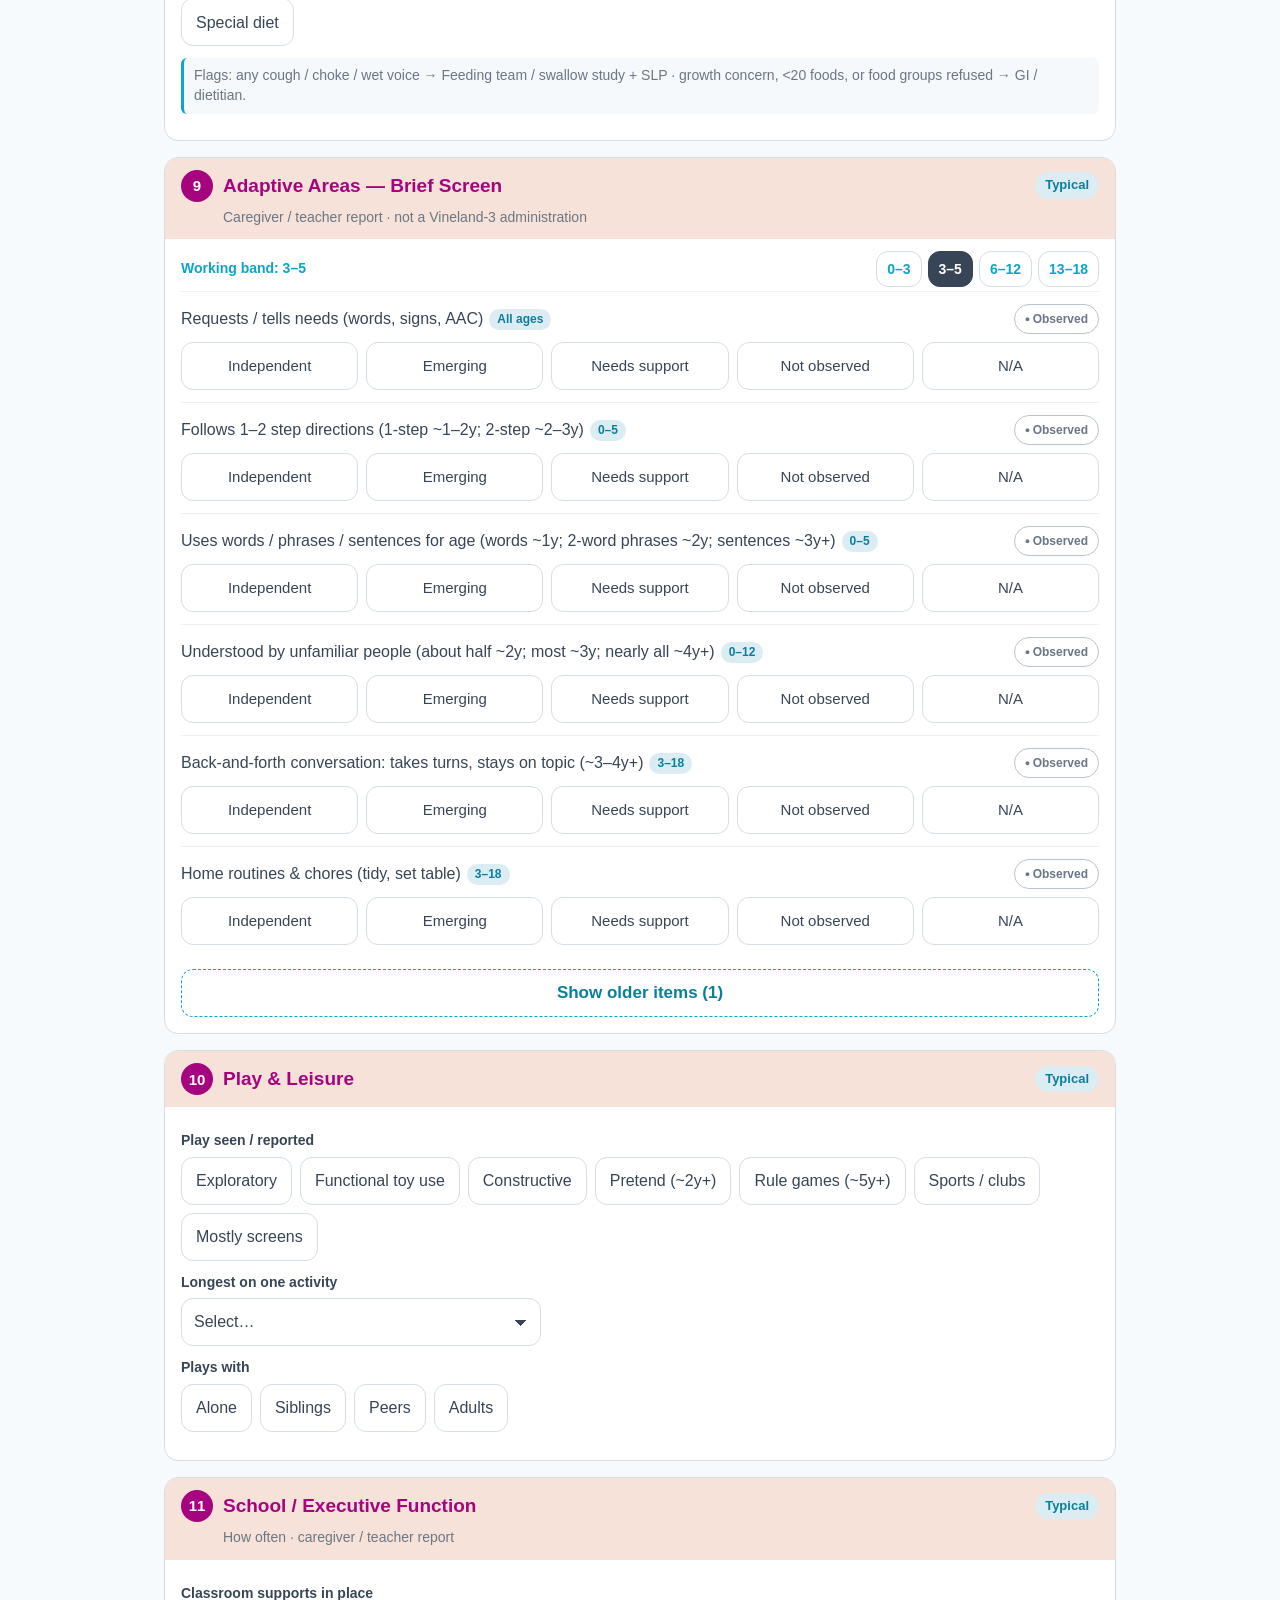
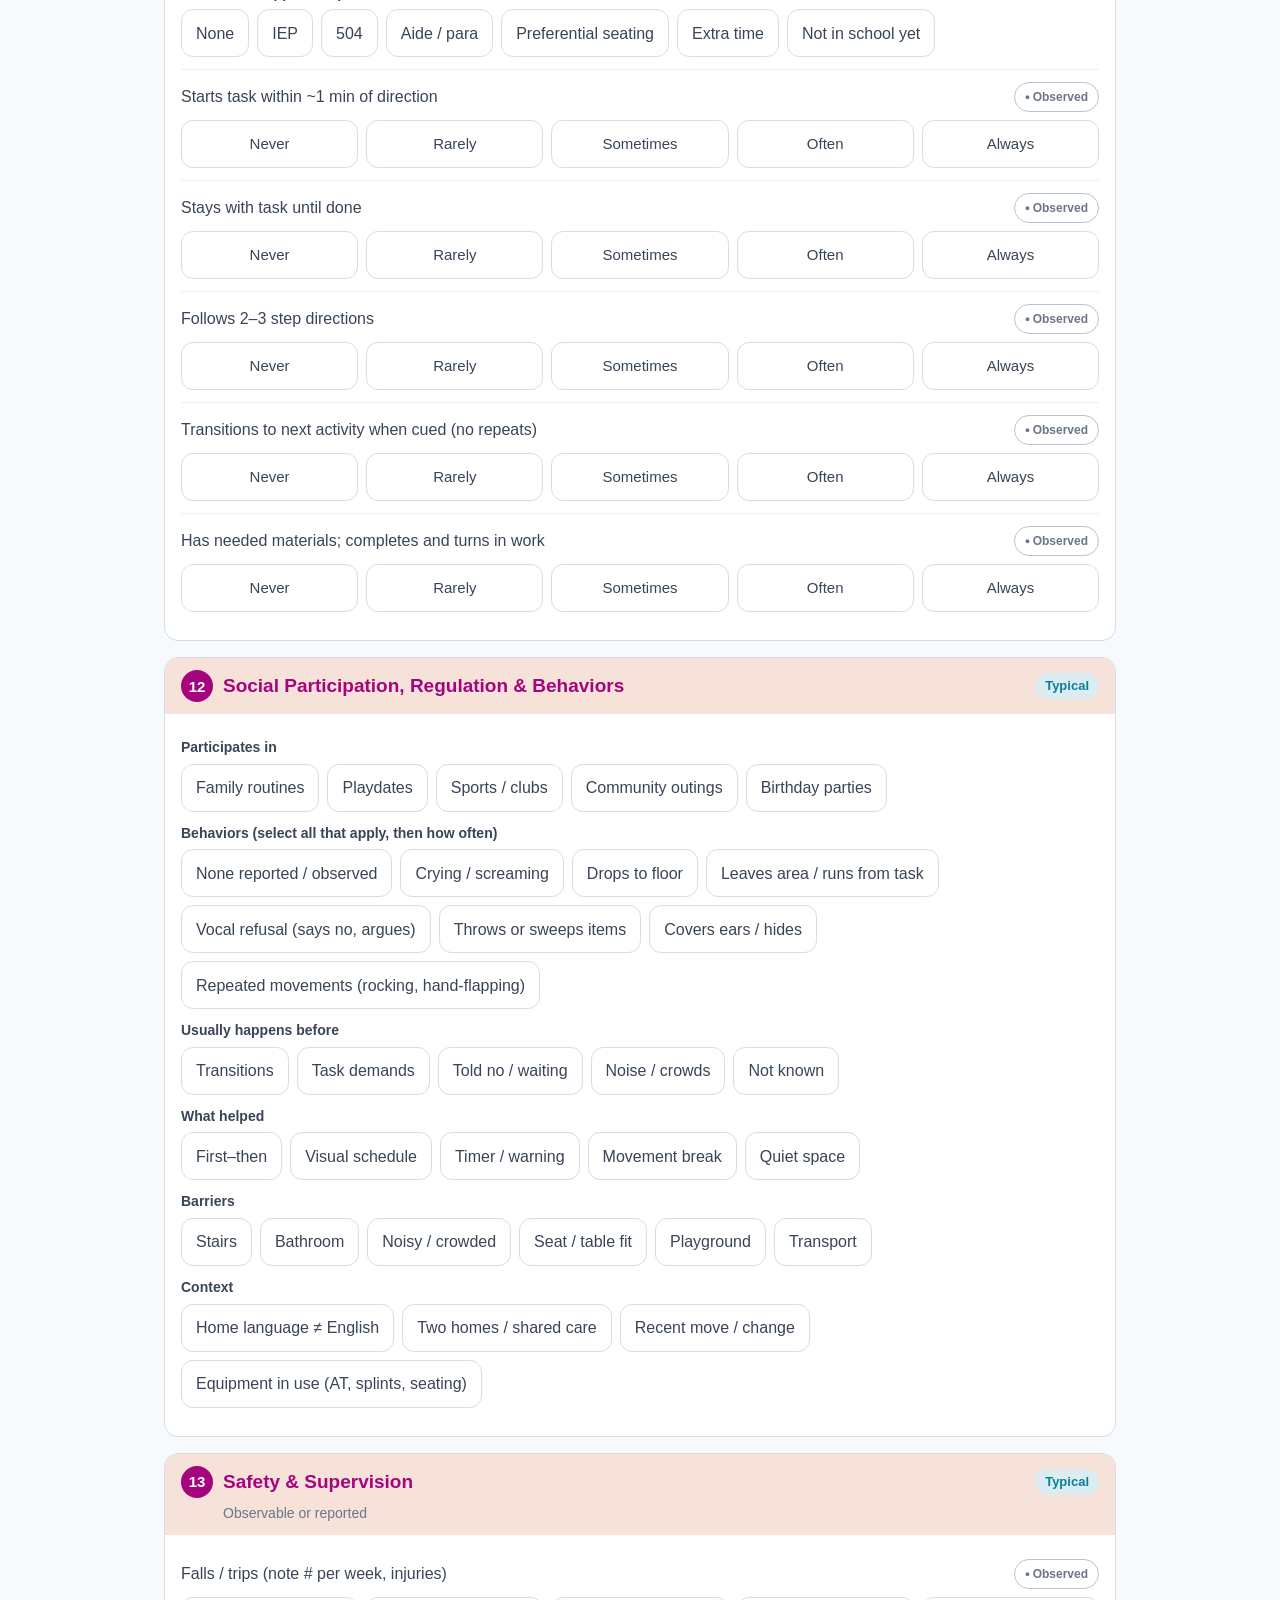
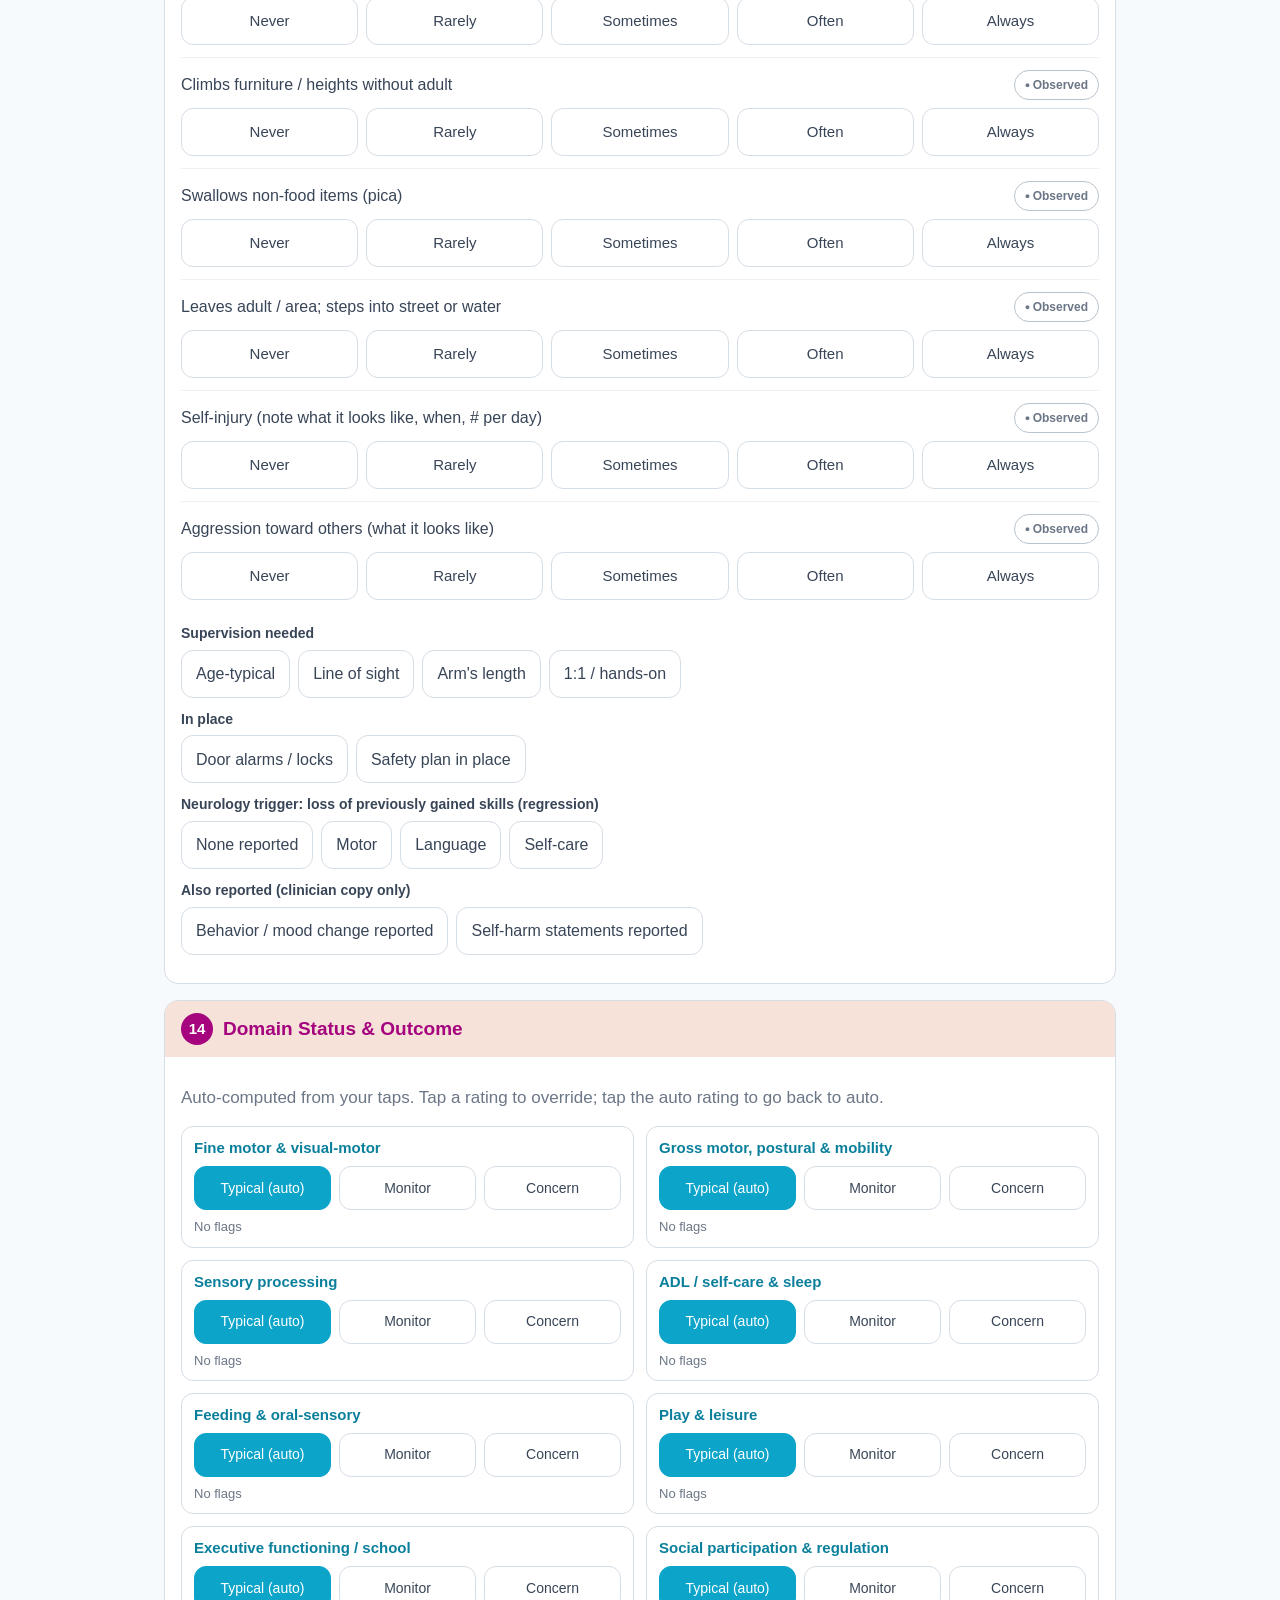
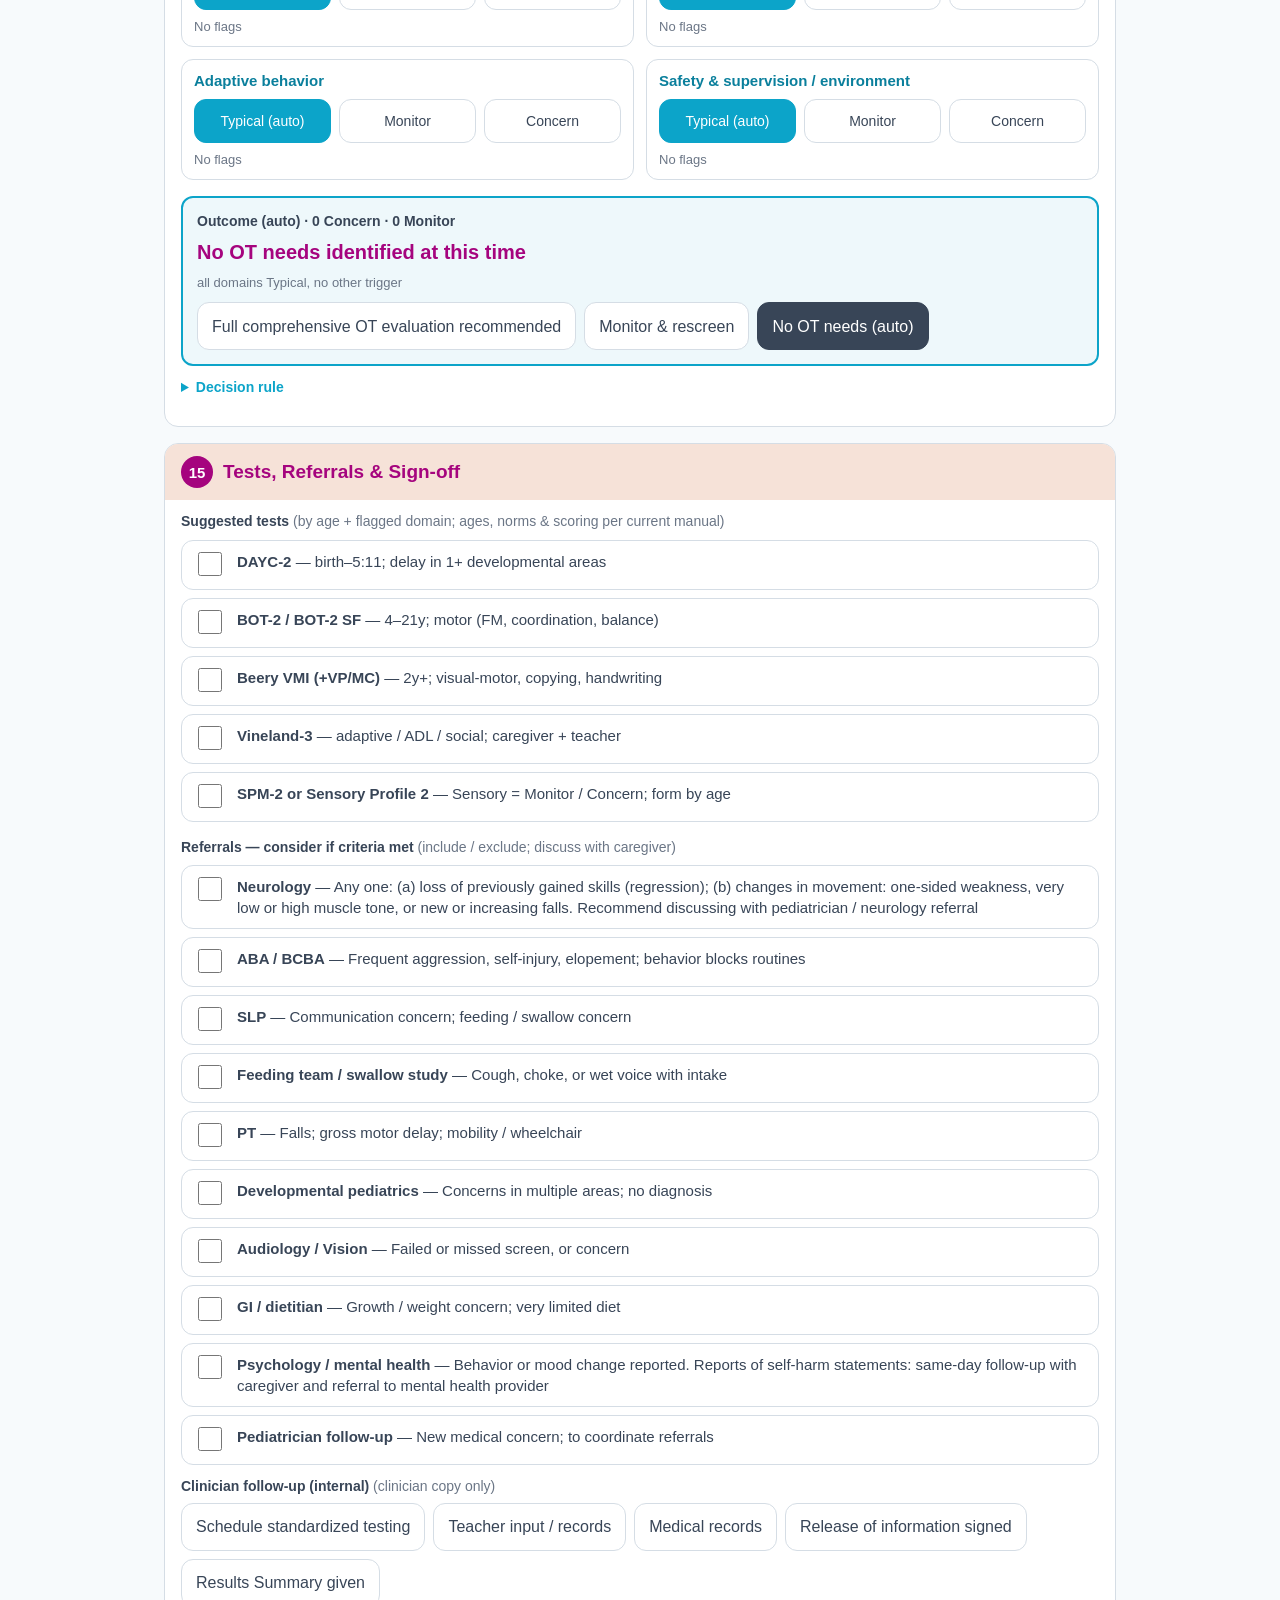
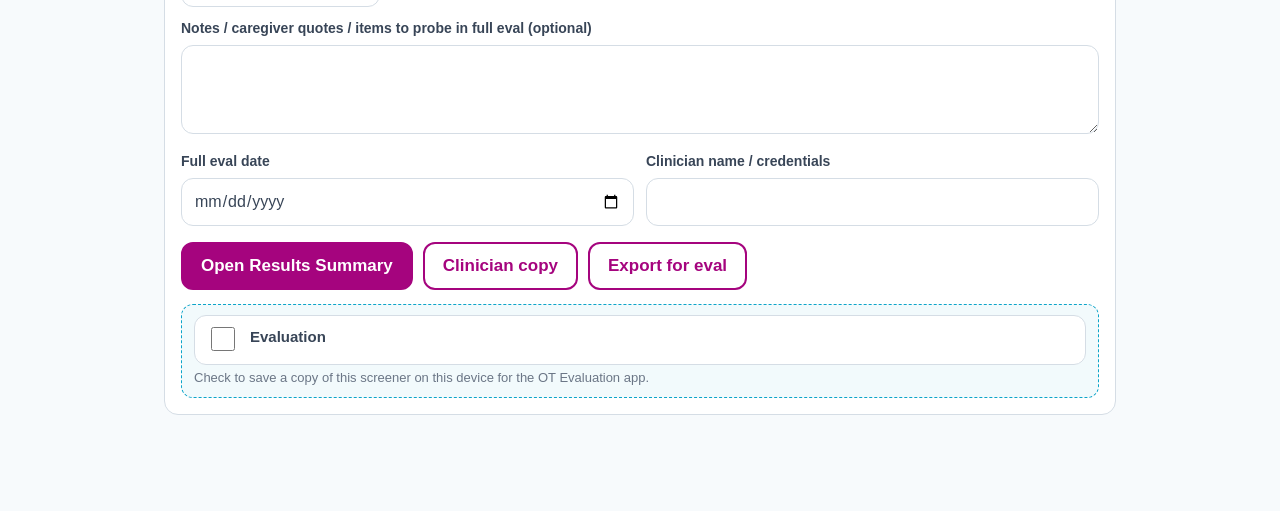
<file: screener/index.html>
<!doctype html>
<html lang="en">
<head>
<meta charset="utf-8">
<meta name="viewport" content="width=device-width, initial-scale=1, viewport-fit=cover">
<title>Occupational Therapy (OT) Developmental Screener · Interactive Therapy Solutions</title>
<meta http-equiv="Content-Security-Policy" content="default-src 'self'; script-src 'self'; style-src 'self' 'unsafe-inline'; img-src 'self' data: blob:; connect-src 'self'; manifest-src 'self'; worker-src 'self'; form-action 'none'; base-uri 'none'">
<meta name="robots" content="noindex, nofollow">
<meta name="theme-color" content="#A5047E">
<meta name="apple-mobile-web-app-capable" content="yes">
<meta name="mobile-web-app-capable" content="yes">
<meta name="apple-mobile-web-app-title" content="OT Tools">
<meta name="apple-mobile-web-app-status-bar-style" content="default">
<link rel="manifest" href="../manifest.webmanifest">
<link rel="apple-touch-icon" href="icons/apple-touch-icon.png">
<link rel="icon" href="icons/favicon.png">
<link rel="stylesheet" href="styles.css">
<link rel="stylesheet" href="../shell.css">
</head>
<body data-tab="form">
<header class="top no-print">
  <div class="top-a">
    <div class="brand"><div id="logo"></div><div class="bt"><div class="prac" id="practice"></div><div class="title" data-title="screener"></div></div></div>
    <div class="tools"><button type="button" class="btn sm" data-act="print">Print / PDF</button><button type="button" class="btn sm ghost" data-act="sigmanage" title="Clinician signatures (this device)" aria-label="Clinician signatures">⚙ Signatures</button><button type="button" class="btn sm ghost" data-act="export">Export</button><button type="button" class="btn sm ghost" data-act="import">Import</button><button type="button" class="btn sm ghost" data-act="new">New</button></div>
  </div>
  <div class="top-b">
    <nav class="tabs"><button type="button" data-act="tab" data-v="form">Screener</button><button type="button" data-act="tab" data-v="summary">Results Summary</button><button type="button" data-act="tab" data-v="clin">Clinician Copy</button></nav>
    <div id="childbar" class="childbar"></div>
    <div id="nav" class="secnav"></div>
  </div>
</header>
<main>
  <div id="form" class="view v-form"></div>
  <div id="summary" class="view v-summary"></div>
  <div id="clin" class="view v-clin"></div>
</main>
<input type="file" id="importFile" accept="application/json,.json" hidden>
<script src="../shell.js" data-tool="screener"></script>
<script src="config.js"></script>
<script src="app.js"></script>
</body>
</html>
</file>
<file: eval/styles.css>
:root{--slate:#384557;--mag:#A5047E;--cyan:#0CA4C9;--blush:#F6E2D8;--powder:#DCECF3;--line:#d5dde5;--muted:#6b7686;--ok:#0a7f9c;--warn:#b86e00;--r:14px;
--f:-apple-system,BlinkMacSystemFont,"SF Pro Text","Segoe UI",Roboto,"Helvetica Neue",Arial,sans-serif}
*{box-sizing:border-box}html{-webkit-text-size-adjust:100%}
body{margin:0;font-family:var(--f);font-size:17px;line-height:1.4;color:var(--slate);background:#f7fafc}
button,input,select,textarea{font:inherit;color:inherit}
.top{position:sticky;top:0;z-index:20;background:#fff;border-bottom:1px solid var(--line);padding:10px 16px 0;padding-top:max(10px,env(safe-area-inset-top))}
.top-a{display:flex;justify-content:space-between;align-items:center;gap:8px 12px;flex-wrap:wrap;margin-bottom:8px}
.top-b{display:flex;flex-direction:column;gap:8px;background:#fff}
.brand{display:flex;gap:12px;align-items:center;min-width:0;flex:1 1 300px}.bt{min-width:0}
.logo{width:44px;height:44px;border-radius:12px;flex:none;object-fit:contain}
.logo.ph{background:var(--blush);color:var(--mag);font-weight:800;font-size:14px;display:flex;align-items:center;justify-content:center;border:2px dashed #e3b9a6}
.prac{font-size:13px;font-weight:700;letter-spacing:.04em;text-transform:uppercase;color:var(--cyan)}
.title{font-size:18px;font-weight:700;color:var(--mag);line-height:1.2}
.tools{display:flex;gap:6px;align-items:center;flex-wrap:wrap;justify-content:flex-end}
.tabs{display:flex;gap:4px;background:var(--powder);border-radius:12px;padding:4px}
.tabs button{flex:1;min-height:44px;white-space:nowrap;border:0;border-radius:9px;background:transparent;font-weight:600;font-size:16px;cursor:pointer}
.tabs button.on{background:#fff;color:var(--mag);box-shadow:0 1px 3px rgba(0,0,0,.12)}
.childbar{display:flex;justify-content:space-between;align-items:center;gap:6px 10px;font-size:15px;flex-wrap:wrap}
.secnav{display:flex;gap:6px;overflow-x:auto;padding:2px 0 10px;scrollbar-width:none;-webkit-overflow-scrolling:touch}
.secnav::-webkit-scrollbar{display:none}
.secnav a{flex:none;text-decoration:none;color:var(--slate);font-size:14px;padding:7px 12px;border-radius:999px;background:#f1f5f8;border:1px solid var(--line);white-space:nowrap}
.secnav a.f{border-color:var(--cyan);background:var(--powder)}
body:not([data-tab=form]) .secnav{display:none}
body:not([data-tab=form]) .childbar{padding-bottom:10px}
.savestate{font-size:12px;color:var(--ok);opacity:0;transition:opacity .3s;margin-left:6px}.savestate.on{opacity:1}
.btn{min-height:48px;padding:10px 18px;border-radius:12px;border:2px solid var(--mag);background:var(--mag);color:#fff;font-weight:700;cursor:pointer}
.btn.ghost{background:#fff;color:var(--mag)}.btn.sm{min-height:44px;padding:8px 12px;font-size:15px}
main{max-width:980px;margin:0 auto;padding:16px 14px 80px}
.view{display:none}body[data-tab=form] #form,body[data-tab=scores] #scores,body[data-tab=report] #report,body[data-tab=parent] #parent,body[data-tab=goals] #goals,body[data-tab=guide] #guide{display:block}
.sec{background:#fff;border:1px solid var(--line);border-radius:var(--r);margin:0 0 16px;overflow:hidden;scroll-margin-top:232px}
.sec.focus{border-color:var(--cyan);box-shadow:0 0 0 2px var(--powder)}
.sec-h{display:flex;flex-wrap:wrap;align-items:center;gap:6px 10px;padding:12px 16px;background:var(--blush)}
.sec-h h2{margin:0;font-size:19px;color:var(--mag);line-height:1.25;flex:1 1 260px}
.sec-h .num{width:32px;height:32px;border-radius:50%;background:var(--mag);color:#fff;display:flex;align-items:center;justify-content:center;font-weight:800;font-size:15px;flex:none}
.sec-h .sub{font-size:14px;color:var(--muted);flex-basis:100%;padding-left:42px;order:5}
.focus-tag{font-size:12px;font-weight:700;color:#fff;background:var(--cyan);padding:3px 8px;border-radius:999px}
.sec-b{padding:12px 16px 16px}
.lbl{display:block;font-size:14px;font-weight:700;color:var(--slate);margin:0 0 6px}
.muted{color:var(--muted);font-weight:400}.pad{padding:8px 0}.mt{margin-top:16px}
.note{font-size:14px;color:var(--muted);background:#f6f9fb;border-left:3px solid var(--cyan);padding:8px 10px;margin:10px 0;border-radius:6px}
.chips{display:flex;flex-wrap:wrap;gap:8px}
.chip{min-height:48px;padding:10px 14px;border-radius:12px;border:1.5px solid var(--line);background:#fff;cursor:pointer;font-size:16px;line-height:1.2;text-align:left;touch-action:manipulation}
.chip.t-sm{min-height:40px;padding:7px 11px;font-size:14px}
.chip.on{background:var(--slate);border-color:var(--slate);color:#fff}
.chip.on.t-ok{background:var(--cyan);border-color:var(--cyan)}
.chip.on.t-mid{background:#e9a23b;border-color:#e9a23b;color:#2b2b2b}
.chip.on.t-flag{background:var(--mag);border-color:var(--mag)}
.chip.on.t-neu{background:#8a95a5;border-color:#8a95a5}
.row-opts{margin:12px 0}
.row-sel,.row-text{display:block;margin:12px 0}
select,input[type=text],input[type=date],textarea{width:100%;min-height:48px;border:1.5px solid var(--line);border-radius:12px;padding:10px 12px;background:#fff;font-size:16px}
select{appearance:none;-webkit-appearance:none;background-image:linear-gradient(45deg,transparent 50%,var(--slate) 50%),linear-gradient(135deg,var(--slate) 50%,transparent 50%);background-position:calc(100% - 20px) 21px,calc(100% - 14px) 21px;background-size:6px 6px;background-repeat:no-repeat;padding-right:36px}
.row-sel select{max-width:360px}
input:focus,select:focus,textarea:focus,.chip:focus-visible{outline:3px solid var(--powder);border-color:var(--cyan)}
.grid4{display:grid;grid-template-columns:1.2fr 1fr 1fr .8fr;gap:12px}.grid2{display:grid;grid-template-columns:1fr 1fr;gap:12px;margin:12px 0}
.grid4 label,.grid2 label{display:block;min-width:0}
.agebox{background:var(--powder);border-radius:12px;padding:8px 12px;min-width:0}.agev{font-size:24px;font-weight:800;color:var(--mag)}.agev small{font-size:13px;color:var(--muted)}
.agebox .muted{font-size:13px}
.item{padding:12px 0;border-top:1px solid #edf1f4}.item:first-child{border-top:0}
.item.sub{padding:10px 0 4px}
.ilbl{font-size:16px;margin-bottom:8px;display:flex;flex-wrap:wrap;align-items:center;gap:6px}
.band{font-size:12px;font-weight:700;color:var(--ok);background:var(--powder);padding:2px 8px;border-radius:999px;white-space:nowrap}
.src{font-size:12px;font-weight:700;border:1px solid #b9c3cd;color:var(--muted);background:#fff;border-radius:999px;padding:4px 10px;min-height:30px;cursor:pointer;margin-left:auto;white-space:nowrap}.src.s-P{border-color:var(--mag);color:var(--mag);background:#fbeff7}.src.s-T{border-color:var(--cyan);color:#077d99;background:#eef8fb}
.rate .chip{flex:1 1 0;min-width:92px;text-align:center;padding:10px 6px;font-size:15px}
.prompt{margin-top:8px;max-width:300px}
.item.flagged .ilbl{color:var(--mag)}
.grp-h{font-size:14px;font-weight:700;color:var(--cyan);margin:14px 0 4px;display:flex;flex-wrap:wrap;align-items:center;gap:8px;text-transform:none}
.grp-h:first-child{margin-top:0}
.bandpick{display:flex;gap:6px;margin-left:auto}.bandpick .chip{min-height:36px;padding:5px 10px}
.banner{background:#fff4e0;border:1px solid #f1c27d;border-radius:10px;padding:10px 12px;font-size:15px;margin-bottom:10px}
.more{display:block;width:100%;min-height:48px;margin-top:12px;border:1.5px dashed var(--cyan);color:var(--ok);background:#fff;border-radius:12px;font-weight:700;cursor:pointer}
.more.offer{background:var(--powder);border-style:solid}
.link{background:none;border:0;color:var(--cyan);font-weight:700;cursor:pointer;padding:4px 6px;font-size:15px;text-decoration:underline}
.prio{display:flex;gap:12px;padding:10px 0;border-top:1px solid #edf1f4}.prio:first-child{border-top:0}
.pnum{width:36px;height:36px;border-radius:50%;background:var(--powder);color:var(--mag);font-weight:800;display:flex;align-items:center;justify-content:center;flex:none}
.pbody{flex:1;min-width:0}.pgrid{display:grid;grid-template-columns:1fr 1fr;gap:10px}.pgrid label{min-width:0}
.prow{display:flex;gap:10px;margin-top:10px;align-items:center}.prow .chip{flex:none}.prow input{flex:1;min-width:0}
.pill{font-size:13px;font-weight:700;padding:4px 10px;border-radius:999px;white-space:nowrap;background:#eef2f5}
.pill.st-Typical,.dom.st-Typical .dhead b{color:var(--ok)}.pill.st-Typical{background:var(--powder)}
.pill.st-Monitor{background:#fde9c8;color:#7a4b00}.pill.st-Concern{background:var(--mag);color:#fff}
.pill.out-FULL{background:var(--mag);color:#fff}.pill.out-MON{background:#fde9c8;color:#7a4b00}.pill.out-NONE{background:var(--powder);color:var(--ok)}
.doms{display:grid;grid-template-columns:1fr 1fr;gap:12px}
.dom{border:1.5px solid var(--line);border-radius:12px;padding:10px 12px;min-width:0}
.dom.st-Monitor{border-color:#e9a23b}.dom.st-Concern{border-color:var(--mag)}
.dhead{display:flex;justify-content:space-between;gap:8px;margin-bottom:8px;font-size:15px}
.pri{font-size:12px;font-weight:700;color:#fff;background:var(--cyan);padding:2px 8px;border-radius:999px;align-self:flex-start;white-space:nowrap}
.dom .chip{flex:1 1 0;min-width:0;text-align:center;font-size:14px;padding:8px 4px;min-height:44px}
.why{font-size:13px;color:var(--muted);margin-top:8px}.range{color:var(--ok)}
.outbox{margin-top:16px;border-radius:12px;padding:14px;border:2px solid var(--line)}
.outbox.out-FULL{border-color:var(--mag);background:#fbeff7}.outbox.out-MON{border-color:#e9a23b;background:#fff8ec}.outbox.out-NONE{border-color:var(--cyan);background:#eef8fb}
.outv{font-size:20px;font-weight:800;color:var(--mag);margin:4px 0}
.outbox .chips{margin-top:10px}
.rule{margin-top:12px;font-size:14px}.rule summary{cursor:pointer;font-weight:700;color:var(--cyan);min-height:32px}
.check{display:flex;gap:12px;align-items:flex-start;padding:10px 12px;border:1.5px solid var(--line);border-radius:12px;margin:8px 0;cursor:pointer;font-size:15px}
.check input{width:24px;height:24px;flex:none;margin-top:1px;accent-color:var(--mag)}
.check.sug{border-color:var(--cyan);background:#f2fafc}.check em{color:var(--ok);font-style:normal;font-weight:600}
.check.urgent{border-color:var(--mag);background:#fbeff7}
.actions{display:flex;flex-wrap:wrap;gap:10px;margin-top:16px}
/* paper views */
.paper{background:#fff;border:1px solid var(--line);border-radius:var(--r);padding:28px 32px;max-width:860px;margin:0 auto}
.phead{display:flex;gap:16px;align-items:center;border-bottom:3px solid var(--mag);padding-bottom:12px;margin-bottom:14px}
.phead .logo{width:60px;height:60px}
.phead h1{margin:2px 0;font-size:24px;color:var(--mag);line-height:1.2}.psub{font-size:14px;color:var(--muted)}
.pinfo{display:grid;grid-template-columns:repeat(auto-fit,minmax(140px,1fr));gap:8px;background:var(--powder);border-radius:10px;padding:10px 14px;font-size:15px;font-weight:600}
.pinfo span{display:block;font-size:12px;font-weight:700;color:var(--muted);text-transform:uppercase;letter-spacing:.03em}
.disc{font-size:13px;color:var(--muted);margin:12px 0}
.paper h3{font-size:17px;color:var(--mag);margin:18px 0 6px}
.paper h4{font-size:15px;color:var(--mag);margin:14px 0 4px}
.paper ul{margin:4px 0;padding-left:22px}.paper li{margin:3px 0}
.areas{width:100%;border-collapse:collapse;font-size:15px}
.areas th{background:var(--blush);text-align:left;padding:8px;font-size:14px}.areas th.c,.areas td.c{text-align:center;width:96px}
.areas td{padding:7px 8px;border-bottom:1px solid #edf1f4;vertical-align:middle}.areas td .muted{font-size:13px}
.dot{font-size:20px;line-height:1}.d-Typical{color:var(--cyan)}.d-Monitor{color:#e9a23b}.d-Elevated{color:var(--mag)}.dot0{color:#c9d2db;font-size:18px}
.legend{display:grid;grid-template-columns:repeat(3,1fr);gap:8px;font-size:12px;color:var(--muted);margin-top:8px}
.bandnote{font-size:13px;color:var(--slate);margin:8px 0 0;font-style:italic}
.actsel select{max-width:340px}.addidea{display:flex;gap:10px;align-items:center;margin-top:10px;flex-wrap:wrap}.addidea input[type=text]{flex:1 1 240px;width:auto}.savechk{display:flex;align-items:center;gap:6px;font-size:15px;min-height:44px}.savechk input{width:22px;height:22px;accent-color:var(--mag)}
.urg{color:var(--mag)}
.edit{width:100%;overflow:hidden;resize:vertical;font-size:16px;line-height:1.45}
.ptext{white-space:pre-wrap;font-size:15px}
.small-actions{font-size:13px;margin-top:4px}
.outp{border-radius:12px;padding:12px 14px;margin:16px 0 6px;border:2px solid var(--line)}
.outp.out-FULL{border-color:var(--mag);background:#fbeff7}.outp.out-MON{border-color:#e9a23b;background:#fff8ec}.outp.out-NONE{border-color:var(--cyan);background:#eef8fb}
.outp b{color:var(--mag);font-size:17px}
.toggles{display:flex;flex-wrap:wrap;gap:8px;margin:16px 0 0;padding:10px;background:#f6f9fb;border-radius:12px}
.startlist .st-item{padding:6px 0;display:grid;grid-template-columns:auto 1fr auto;align-items:start;gap:8px}.st-item .link{padding-top:0}.st-item .box{font-size:20px;color:var(--cyan)}
.st-item.off{color:#a7b0bb;text-decoration:line-through}
.shared{margin:20px 0 0;padding:12px 14px;border:1.5px solid var(--cyan);border-radius:12px;display:flex;align-items:center;gap:14px;flex-wrap:wrap}
.cb{border:0;background:none;font-size:17px;cursor:pointer;min-height:40px;padding:4px 8px}
.sig{display:grid;grid-template-columns:2fr 1fr;gap:24px;margin-top:30px;font-size:13px;color:var(--muted)}
.sig .line{display:block;border-bottom:1.5px solid var(--slate);height:28px;margin-bottom:4px}
.foot{font-size:12px;color:var(--muted);margin-top:18px;border-top:1px solid var(--line);padding-top:8px}
.ct{width:100%;border-collapse:collapse;font-size:14px}.ct td,.ct th{border-bottom:1px solid #edf1f4;padding:5px 6px;text-align:left;vertical-align:top}
.ct td:first-child{width:46%}.ct th{background:var(--blush)}
li.urgent{color:var(--mag);font-weight:600}
.print-only{display:none}
/* ---- evaluation additions ---- */
.tabs{overflow-x:auto;scrollbar-width:none}.tabs::-webkit-scrollbar{display:none}.tabs button{padding:0 10px}
.title#apptitle{font-size:18px}
.ictl{display:flex;flex-wrap:wrap;gap:8px;margin-top:8px}.ictl select{flex:1 1 200px;width:auto;min-width:0}
.val{display:flex;align-items:center;gap:6px;flex:1 1 160px;min-width:0}.val input{flex:1;min-width:0;width:auto}.val span{font-size:14px;color:var(--muted);white-space:nowrap}
.screen-note{font-size:14px;background:#eef8fb;border-left:3px solid var(--cyan);padding:8px 10px;border-radius:6px;margin-bottom:8px}.screen-note ul{margin:4px 0 0;padding-left:20px}
.pill.scr{background:#eef8fb;color:#077d99}.pill.sm{font-size:11px;padding:2px 7px}.pills{display:flex;gap:4px;flex-wrap:wrap}
.secstat{margin-top:16px;padding:10px 12px;background:#f6f9fb;border-radius:12px}
.test{border:1.5px solid var(--line);border-radius:12px;padding:12px;margin:12px 0}.test.off{color:var(--muted);background:#f6f9fb}
.test-h{display:flex;flex-wrap:wrap;align-items:center;justify-content:space-between;gap:8px;margin-bottom:8px}.test-h b{font-size:18px;color:var(--mag)}
.tscroll{overflow-x:auto}
.scoret{width:100%;border-collapse:collapse;font-size:15px}.scoret th{background:var(--blush);text-align:left;padding:6px 8px;font-size:13px}.scoret td{padding:5px 6px;border-bottom:1px solid #edf1f4;vertical-align:middle}
.scoret input{min-height:44px;width:84px;text-align:center;padding:8px}.scoret select{min-width:170px}.scoret td:first-child{min-width:150px}
.scoret.rep td,.scoret.rep th{padding:5px 8px}
.doc{background:#fff;border:1px solid var(--line);border-radius:var(--r);padding:24px 28px;max-width:900px;margin:0 auto}
.doc h1{margin:2px 0;font-size:23px;color:var(--mag);line-height:1.2}.doc h3{font-size:17px;color:var(--mag);margin:18px 0 6px}
.dochead{display:flex;gap:14px;align-items:center;border-bottom:3px solid var(--mag);padding-bottom:10px;margin-bottom:12px}.doclogo{width:56px;height:56px;border-radius:12px}
table.meta{width:100%;border-collapse:collapse;background:var(--powder);border-radius:10px;font-size:14px}table.meta td{padding:6px 10px}
.fine{font-size:12px;color:var(--muted)}
.doc .sec{margin:12px 0}.field{margin:10px 0 14px}.fhead{display:flex;justify-content:space-between;align-items:center;gap:8px;flex-wrap:wrap;margin-bottom:4px}.fhead .lbl{margin:0}
.ftools{display:flex;gap:6px}.btn.xs{min-height:40px;padding:6px 12px;font-size:14px;border-radius:10px}
textarea{overflow:hidden;resize:vertical;line-height:1.45}
.bands{width:100%;border-collapse:collapse;font-size:15px}.bands th{background:var(--blush);padding:6px 8px;text-align:center;font-size:13px}.bands th:first-child{text-align:left}
.bands td{border-bottom:1px solid #edf1f4;padding:6px 8px;text-align:center;width:110px}.bands td:first-child{text-align:left;width:auto}.bands td.hit{font-size:18px;font-weight:800}.b-below{color:var(--mag)}.b-avg{color:var(--cyan)}.b-above{color:#0a7f9c}
.box{border:1.5px solid var(--line);background:#fff;border-radius:10px;min-height:44px;padding:6px 12px;cursor:pointer;font-size:16px}.box.on{border-color:var(--cyan);background:#eef8fb}
.sigline{display:grid;grid-template-columns:2fr 1fr;gap:24px;margin-top:34px;font-size:13px;color:var(--muted)}.sigline span{border-top:1.5px solid var(--slate);padding-top:4px}
.banner.warn{background:#fbeff7;border-color:var(--mag);color:var(--slate)}
.baseline pre{white-space:pre-wrap;font-family:var(--f);font-size:14px;background:#f6f9fb;padding:8px 10px;border-radius:8px;margin:4px 0 0}
.modal{position:fixed;inset:0;background:rgba(30,40,50,.45);z-index:50;display:flex;align-items:center;justify-content:center;padding:16px}
.mbox{background:#fff;border-radius:16px;padding:18px;width:min(760px,100%);max-height:92vh;overflow:auto}.mbox h2{margin:0 0 4px;color:var(--mag)}.mbox textarea{overflow:auto;max-height:55vh;font-size:14px}
.gcard .sec-h h2{flex:1 1 200px}
ul.cols{columns:2;column-gap:24px;padding-left:20px}ul.cols li{break-inside:avoid}
@media (max-width:700px){
  .tools{grid-template-columns:repeat(4,1fr)}.tabs button{font-size:13px;padding:0 8px}
  .doc{padding:14px 12px}.doc h1{font-size:19px}.doclogo{width:42px;height:42px}
  table.meta,table.meta tbody,table.meta tr,table.meta td{display:block}table.meta td{padding:3px 10px}
  .ictl select{flex-basis:100%}.val{flex-basis:100%}
  .scoret input{width:64px}.scoret select{min-width:140px}.scoret td:first-child{min-width:110px}
  .bands td{width:64px;font-size:13px;padding:6px 2px}.bands th{font-size:11px;padding:5px 2px}
  ul.cols{columns:1}.sigline{grid-template-columns:1fr;gap:28px}.grid4 .chips{grid-column:1/-1}
}
@media print{
  @page{size:letter;margin:12mm}
  body{background:#fff;font-size:9.5pt}.no-print,.top{display:none!important}.print-only{display:block}
  main{padding:0;max-width:none}.doc{border:0;padding:0;max-width:none}
  #form,#scores{display:none!important}
  .doc h1{font-size:16pt}.doc h3{font-size:11pt;margin:8px 0 3px;break-after:avoid}.dochead{padding-bottom:6px;margin-bottom:6px}.doclogo{width:40px;height:40px}
  table.meta{font-size:9pt}table.meta td{padding:3px 8px}.doc p{margin:3px 0}.disc{font-size:8.5pt;margin:5px 0}
  .doc .sec{border:0;margin:6px 0;overflow:visible}.sec-h{padding:4px 8px}.sec-h h2{font-size:11pt}.sec-h .num{width:22px;height:22px;font-size:9pt}.sec-b{padding:4px 8px}
  .field{margin:3px 0 6px}.field .lbl{font-size:8.5pt;margin:0}textarea{border:0!important;padding:0!important;min-height:0!important;font-size:9.5pt;line-height:1.35;resize:none;height:auto}
  #parent textarea{display:none}.ptext p{margin:3px 0;font-size:9.5pt}.scoret,.bands{font-size:9pt}.scoret.rep td,.scoret.rep th,.bands td,.bands th{padding:2px 6px}
  .chip{min-height:0}.sigline{margin-top:18px;break-inside:avoid}.shared{margin-top:8px;padding:4px 10px;break-inside:avoid}.box{min-height:0;border:0;padding:0 6px;font-size:10pt}
  .gcard{break-inside:avoid}.gcard .row-opts{margin:3px 0}.gcard ul{margin:0;padding-left:18px}.gcard label.row-text input{border:0;padding:0;min-height:0}.gcard select{border:0;min-height:0;padding:0;background:none}
  .doc li{margin:1px 0}.doc ul{margin:2px 0}
  *{-webkit-print-color-adjust:exact;print-color-adjust:exact}
}
.contact{font-size:13px;color:var(--muted);margin-top:2px}.dht{min-width:0}
@media print{
  @page{size:letter;margin:12mm 12mm 16mm}
  .contact{font-size:8pt}
}
.doclogo{width:84px;height:auto;border-radius:0;object-fit:contain}.logo{border-radius:0}
@media print{.doclogo{width:1.1in;height:auto}}
@media (max-width:700px){.doclogo{width:60px}}
.doclogo{width:150px}
@media (max-width:700px){.doclogo{width:104px}}
@media print{.doclogo{width:1.45in}}
.picker{margin:4px 0 12px;padding:12px;border:1.5px solid var(--cyan);border-radius:12px;background:#f2fafc}.picker .lbl{margin-bottom:2px}.small{font-size:13px}
.pick{display:flex;flex-wrap:wrap;gap:4px 16px;align-items:center;width:100%;min-height:52px;margin-top:8px;padding:10px 14px;border:1.5px solid var(--line);border-radius:12px;background:#fff;cursor:pointer;text-align:left;font-size:16px}.pick b{color:var(--mag);min-width:80px}.pick span{color:var(--muted);font-size:14px}
.fromscr{font-size:11px;font-weight:700;color:#7a4b00;background:#fde9c8;padding:2px 8px;border-radius:999px;white-space:nowrap}
.inote{margin-top:8px;min-height:44px;font-size:15px}
.src.s-P,.src.s-T{border-width:2px}.src::before{content:"\25CF\00a0";font-size:9px;vertical-align:1px}

/* signatures */
.sigctl{display:flex;flex-wrap:wrap;gap:10px 14px;align-items:end;margin:16px 0 4px;padding:10px 12px;border:1px dashed #b9c3cd;border-radius:10px;background:#f7f9fb}.sigctl label{display:flex;flex-direction:column;min-width:180px}.sigctl select,.sigctl input{min-height:40px}
.sigblk{display:grid;grid-template-columns:2fr 1fr;gap:24px;margin-top:14px;font-size:13px;color:var(--muted);break-inside:avoid}
.sigblk .sline{display:block;border-bottom:1.5px solid var(--slate);height:0;margin:0 0 4px}.sigblk.unsigned .sline{height:28px}
.sigblk .sigimg{display:block;height:44px;max-width:240px;object-fit:contain;object-position:left bottom;margin-bottom:1px}.sigblk .sigsp{display:block;height:44px}
.sigblk .sname{color:var(--slate);font-weight:700}.sigblk .sdate{display:flex;align-items:flex-end;height:44px;margin-bottom:1px;color:var(--slate);font-size:14px}
.sigcan{display:block;width:100%;max-width:900px;aspect-ratio:900/260;border:1.5px solid #b9c3cd;border-radius:10px;background:#fff;touch-action:none;margin:6px 0}
.proflist{list-style:none;padding:0}.proflist li{display:flex;gap:12px;align-items:center;padding:8px 0;border-bottom:1px solid #e3e8ee}.proflist li span{flex:1}.proflist .sigimg{height:36px;max-width:140px;object-fit:contain}
.sigmodal .grid2 input{width:100%}.sigmodal .err{color:var(--mag)}
.modal{position:fixed;inset:0;background:rgba(30,40,50,.45);z-index:50;display:flex;align-items:center;justify-content:center;padding:16px}
.mbox{background:#fff;border-radius:16px;padding:18px;width:min(760px,100%);max-height:92vh;overflow:auto}.mbox h2{margin:0 0 4px;color:var(--mag)}
@media print{.sigblk{margin-top:8px;font-size:8.5pt}.sigblk .sigimg,.sigblk .sigsp,.sigblk .sdate{height:.42in}.endrow .sigwrap .sigblk{margin-top:0}}
</file>
<file: shell.css>
/* ITS OT Tools switcher + notice (screen only) */
.ots-switch{display:flex;gap:4px;padding:6px 10px;background:#fff;border-bottom:1px solid #e3e8ee;overflow-x:auto}
.ots-switch a{flex:0 0 auto;display:inline-flex;align-items:center;gap:4px;min-height:36px;padding:6px 14px;border-radius:999px;border:1.5px solid #b9c3cd;color:#384557;text-decoration:none;font-weight:700;font-size:14px;white-space:nowrap}
.ots-switch a[aria-current=page]{background:#A5047E;border-color:#A5047E;color:#fff}
.ots-switch a:focus-visible{outline:3px solid #0CA4C9;outline-offset:2px}
.ots-banner{display:flex;align-items:center;gap:10px;padding:8px 12px;background:#fff4e0;border-bottom:1px solid #f1c27d;font-size:14px;color:#384557}
.ots-banner span{flex:1}.ots-banner a{color:#A5047E;font-weight:700}
.ots-banner button{border:0;background:none;font-size:22px;line-height:1;cursor:pointer;color:#384557;min-width:36px;min-height:36px}
@media print{.ots-switch,.ots-banner{display:none!important}}
.top-b .ots-switch{padding:2px 0 6px;border-bottom:0;background:transparent}
</file>
<file: screener/styles.css>
:root{--slate:#384557;--mag:#A5047E;--cyan:#0CA4C9;--blush:#F6E2D8;--powder:#DCECF3;--line:#d5dde5;--muted:#6b7686;--ok:#0a7f9c;--warn:#b86e00;--r:14px;
--f:-apple-system,BlinkMacSystemFont,"SF Pro Text","Segoe UI",Roboto,"Helvetica Neue",Arial,sans-serif}
*{box-sizing:border-box}html{-webkit-text-size-adjust:100%}
body{margin:0;font-family:var(--f);font-size:17px;line-height:1.4;color:var(--slate);background:#f7fafc}
button,input,select,textarea{font:inherit;color:inherit}
.top{position:sticky;top:0;z-index:20;background:#fff;border-bottom:1px solid var(--line);padding:10px 16px 0;padding-top:max(10px,env(safe-area-inset-top))}
.top-a{display:flex;justify-content:space-between;align-items:center;gap:8px 12px;flex-wrap:wrap;margin-bottom:8px}
.top-b{display:flex;flex-direction:column;gap:8px;background:#fff}
.brand{display:flex;gap:12px;align-items:center;min-width:0;flex:1 1 300px}.bt{min-width:0}
.logo{width:44px;height:44px;border-radius:12px;flex:none;object-fit:contain}
.logo.ph{background:var(--blush);color:var(--mag);font-weight:800;font-size:14px;display:flex;align-items:center;justify-content:center;border:2px dashed #e3b9a6}
.prac{font-size:13px;font-weight:700;letter-spacing:.04em;text-transform:uppercase;color:var(--cyan)}
.title{font-size:18px;font-weight:700;color:var(--mag);line-height:1.2}
.tools{display:flex;gap:6px;align-items:center;flex-wrap:wrap;justify-content:flex-end}
.tabs{display:flex;gap:4px;background:var(--powder);border-radius:12px;padding:4px}
.tabs button{flex:1;min-height:44px;white-space:nowrap;border:0;border-radius:9px;background:transparent;font-weight:600;font-size:16px;cursor:pointer}
.tabs button.on{background:#fff;color:var(--mag);box-shadow:0 1px 3px rgba(0,0,0,.12)}
.childbar{display:flex;justify-content:space-between;align-items:center;gap:6px 10px;font-size:15px;flex-wrap:wrap}
.secnav{display:flex;gap:6px;overflow-x:auto;padding:2px 0 10px;scrollbar-width:none;-webkit-overflow-scrolling:touch}
.secnav::-webkit-scrollbar{display:none}
.secnav a{flex:none;text-decoration:none;color:var(--slate);font-size:14px;padding:7px 12px;border-radius:999px;background:#f1f5f8;border:1px solid var(--line);white-space:nowrap}
.secnav a.f{border-color:var(--cyan);background:var(--powder)}
body:not([data-tab=form]) .secnav{display:none}
body:not([data-tab=form]) .childbar{padding-bottom:10px}
.savestate{font-size:12px;color:var(--ok);opacity:0;transition:opacity .3s;margin-left:6px}.savestate.on{opacity:1}
.btn{min-height:48px;padding:10px 18px;border-radius:12px;border:2px solid var(--mag);background:var(--mag);color:#fff;font-weight:700;cursor:pointer}
.btn.ghost{background:#fff;color:var(--mag)}.btn.sm{min-height:44px;padding:8px 12px;font-size:15px}
main{max-width:980px;margin:0 auto;padding:16px 14px 80px}
.view{display:none}body[data-tab=form] .v-form,body[data-tab=summary] .v-summary,body[data-tab=clin] .v-clin{display:block}
.sec{background:#fff;border:1px solid var(--line);border-radius:var(--r);margin:0 0 16px;overflow:hidden;scroll-margin-top:232px}
.sec.focus{border-color:var(--cyan);box-shadow:0 0 0 2px var(--powder)}
.sec-h{display:flex;flex-wrap:wrap;align-items:center;gap:6px 10px;padding:12px 16px;background:var(--blush)}
.sec-h h2{margin:0;font-size:19px;color:var(--mag);line-height:1.25;flex:1 1 260px}
.sec-h .num{width:32px;height:32px;border-radius:50%;background:var(--mag);color:#fff;display:flex;align-items:center;justify-content:center;font-weight:800;font-size:15px;flex:none}
.sec-h .sub{font-size:14px;color:var(--muted);flex-basis:100%;padding-left:42px;order:5}
.focus-tag{font-size:12px;font-weight:700;color:#fff;background:var(--cyan);padding:3px 8px;border-radius:999px}
.sec-b{padding:12px 16px 16px}
.lbl{display:block;font-size:14px;font-weight:700;color:var(--slate);margin:0 0 6px}
.muted{color:var(--muted);font-weight:400}.pad{padding:8px 0}.mt{margin-top:16px}
.note{font-size:14px;color:var(--muted);background:#f6f9fb;border-left:3px solid var(--cyan);padding:8px 10px;margin:10px 0;border-radius:6px}
.chips{display:flex;flex-wrap:wrap;gap:8px}
.chip{min-height:48px;padding:10px 14px;border-radius:12px;border:1.5px solid var(--line);background:#fff;cursor:pointer;font-size:16px;line-height:1.2;text-align:left;touch-action:manipulation}
.chip.t-sm{min-height:40px;padding:7px 11px;font-size:14px}
.chip.on{background:var(--slate);border-color:var(--slate);color:#fff}
.chip.on.t-ok{background:var(--cyan);border-color:var(--cyan)}
.chip.on.t-mid{background:#e9a23b;border-color:#e9a23b;color:#2b2b2b}
.chip.on.t-flag{background:var(--mag);border-color:var(--mag)}
.chip.on.t-neu{background:#8a95a5;border-color:#8a95a5}
.row-opts{margin:12px 0}
.row-sel,.row-text{display:block;margin:12px 0}
select,input[type=text],input[type=date],textarea{width:100%;min-height:48px;border:1.5px solid var(--line);border-radius:12px;padding:10px 12px;background:#fff;font-size:16px}
select{appearance:none;-webkit-appearance:none;background-image:linear-gradient(45deg,transparent 50%,var(--slate) 50%),linear-gradient(135deg,var(--slate) 50%,transparent 50%);background-position:calc(100% - 20px) 21px,calc(100% - 14px) 21px;background-size:6px 6px;background-repeat:no-repeat;padding-right:36px}
.row-sel select{max-width:360px}
input:focus,select:focus,textarea:focus,.chip:focus-visible{outline:3px solid var(--powder);border-color:var(--cyan)}
.grid4{display:grid;grid-template-columns:1.2fr 1fr 1fr .8fr;gap:12px}.grid2{display:grid;grid-template-columns:1fr 1fr;gap:12px;margin:12px 0}
.grid4 label,.grid2 label{display:block;min-width:0}
.agebox{background:var(--powder);border-radius:12px;padding:8px 12px;min-width:0}.agev{font-size:24px;font-weight:800;color:var(--mag)}.agev small{font-size:13px;color:var(--muted)}
.agebox .muted{font-size:13px}
.item{padding:12px 0;border-top:1px solid #edf1f4}.item:first-child{border-top:0}
.item.sub{padding:10px 0 4px}
.ilbl{font-size:16px;margin-bottom:8px;display:flex;flex-wrap:wrap;align-items:center;gap:6px}
.band{font-size:12px;font-weight:700;color:var(--ok);background:var(--powder);padding:2px 8px;border-radius:999px;white-space:nowrap}
.src{font-size:12px;font-weight:700;border:1px solid #b9c3cd;color:var(--muted);background:#fff;border-radius:999px;padding:4px 10px;min-height:30px;cursor:pointer;margin-left:auto;white-space:nowrap}.src.s-P{border-color:var(--mag);color:var(--mag);background:#fbeff7}.src.s-T{border-color:var(--cyan);color:#077d99;background:#eef8fb}
.rate .chip{flex:1 1 0;min-width:92px;text-align:center;padding:10px 6px;font-size:15px}
.prompt{margin-top:8px;max-width:300px}
.item.flagged .ilbl{color:var(--mag)}
.grp-h{font-size:14px;font-weight:700;color:var(--cyan);margin:14px 0 4px;display:flex;flex-wrap:wrap;align-items:center;gap:8px;text-transform:none}
.grp-h:first-child{margin-top:0}
.bandpick{display:flex;gap:6px;margin-left:auto}.bandpick .chip{min-height:36px;padding:5px 10px}
.banner{background:#fff4e0;border:1px solid #f1c27d;border-radius:10px;padding:10px 12px;font-size:15px;margin-bottom:10px}
.more{display:block;width:100%;min-height:48px;margin-top:12px;border:1.5px dashed var(--cyan);color:var(--ok);background:#fff;border-radius:12px;font-weight:700;cursor:pointer}
.more.offer{background:var(--powder);border-style:solid}
.link{background:none;border:0;color:var(--cyan);font-weight:700;cursor:pointer;padding:4px 6px;font-size:15px;text-decoration:underline}
.prio{display:flex;gap:12px;padding:10px 0;border-top:1px solid #edf1f4}.prio:first-child{border-top:0}
.pnum{width:36px;height:36px;border-radius:50%;background:var(--powder);color:var(--mag);font-weight:800;display:flex;align-items:center;justify-content:center;flex:none}
.pbody{flex:1;min-width:0}.pgrid{display:grid;grid-template-columns:1fr 1fr;gap:10px}.pgrid label{min-width:0}
.prow{display:flex;gap:10px;margin-top:10px;align-items:center}.prow .chip{flex:none}.prow input{flex:1;min-width:0}
.pill{font-size:13px;font-weight:700;padding:4px 10px;border-radius:999px;white-space:nowrap;background:#eef2f5}
.pill.st-Typical,.dom.st-Typical .dhead b{color:var(--ok)}.pill.st-Typical{background:var(--powder)}
.pill.st-Monitor{background:#fde9c8;color:#7a4b00}.pill.st-Concern{background:var(--mag);color:#fff}
.pill.out-FULL{background:var(--mag);color:#fff}.pill.out-MON{background:#fde9c8;color:#7a4b00}.pill.out-NONE{background:var(--powder);color:var(--ok)}
.doms{display:grid;grid-template-columns:1fr 1fr;gap:12px}
.dom{border:1.5px solid var(--line);border-radius:12px;padding:10px 12px;min-width:0}
.dom.st-Monitor{border-color:#e9a23b}.dom.st-Concern{border-color:var(--mag)}
.dhead{display:flex;justify-content:space-between;gap:8px;margin-bottom:8px;font-size:15px}
.pri{font-size:12px;font-weight:700;color:#fff;background:var(--cyan);padding:2px 8px;border-radius:999px;align-self:flex-start;white-space:nowrap}
.dom .chip{flex:1 1 0;min-width:0;text-align:center;font-size:14px;padding:8px 4px;min-height:44px}
.why{font-size:13px;color:var(--muted);margin-top:8px}.range{color:var(--ok)}
.outbox{margin-top:16px;border-radius:12px;padding:14px;border:2px solid var(--line)}
.outbox.out-FULL{border-color:var(--mag);background:#fbeff7}.outbox.out-MON{border-color:#e9a23b;background:#fff8ec}.outbox.out-NONE{border-color:var(--cyan);background:#eef8fb}
.outv{font-size:20px;font-weight:800;color:var(--mag);margin:4px 0}
.outbox .chips{margin-top:10px}
.rule{margin-top:12px;font-size:14px}.rule summary{cursor:pointer;font-weight:700;color:var(--cyan);min-height:32px}
.check{display:flex;gap:12px;align-items:flex-start;padding:10px 12px;border:1.5px solid var(--line);border-radius:12px;margin:8px 0;cursor:pointer;font-size:15px}
.check input{width:24px;height:24px;flex:none;margin-top:1px;accent-color:var(--mag)}
.check.sug{border-color:var(--cyan);background:#f2fafc}.check em{color:var(--ok);font-style:normal;font-weight:600}
.check.urgent{border-color:var(--mag);background:#fbeff7}
.actions{display:flex;flex-wrap:wrap;gap:10px;margin-top:16px}
/* paper views */
.paper{background:#fff;border:1px solid var(--line);border-radius:var(--r);padding:28px 32px;max-width:860px;margin:0 auto}
.phead{display:flex;gap:16px;align-items:center;border-bottom:3px solid var(--mag);padding-bottom:12px;margin-bottom:14px}
.phead .logo{width:60px;height:60px}
.phead h1{margin:2px 0;font-size:24px;color:var(--mag);line-height:1.2}.psub{font-size:14px;color:var(--muted)}
.pinfo{display:grid;grid-template-columns:repeat(auto-fit,minmax(140px,1fr));gap:8px;background:var(--powder);border-radius:10px;padding:10px 14px;font-size:15px;font-weight:600}
.pinfo span{display:block;font-size:12px;font-weight:700;color:var(--muted);text-transform:uppercase;letter-spacing:.03em}
.disc{font-size:13px;color:var(--muted);margin:12px 0}
.paper h3{font-size:17px;color:var(--mag);margin:18px 0 6px}
.paper h4{font-size:15px;color:var(--mag);margin:14px 0 4px}
.paper ul{margin:4px 0;padding-left:22px}.paper li{margin:3px 0}
.areas{width:100%;border-collapse:collapse;font-size:15px}
.areas th{background:var(--blush);text-align:left;padding:8px;font-size:14px}.areas th.c,.areas td.c{text-align:center;width:96px}
.areas td{padding:7px 8px;border-bottom:1px solid #edf1f4;vertical-align:middle}.areas td .muted{font-size:13px}
.dot{font-size:20px;line-height:1}.d-Typical{color:var(--cyan)}.d-Monitor{color:#e9a23b}.d-Elevated{color:var(--mag)}.dot0{color:#c9d2db;font-size:18px}
.legend{display:grid;grid-template-columns:repeat(3,1fr);gap:8px;font-size:12px;color:var(--muted);margin-top:8px}
.bandnote{font-size:13px;color:var(--slate);margin:8px 0 0;font-style:italic}
.actsel select{max-width:340px}.addidea{display:flex;gap:10px;align-items:center;margin-top:10px;flex-wrap:wrap}.addidea input[type=text]{flex:1 1 240px;width:auto}.savechk{display:flex;align-items:center;gap:6px;font-size:15px;min-height:44px}.savechk input{width:22px;height:22px;accent-color:var(--mag)}
.urg{color:var(--mag)}
.edit{width:100%;overflow:hidden;resize:vertical;font-size:16px;line-height:1.45}
.ptext{white-space:pre-wrap;font-size:15px}
.small-actions{font-size:13px;margin-top:4px}
.outp{border-radius:12px;padding:12px 14px;margin:16px 0 6px;border:2px solid var(--line)}
.outp.out-FULL{border-color:var(--mag);background:#fbeff7}.outp.out-MON{border-color:#e9a23b;background:#fff8ec}.outp.out-NONE{border-color:var(--cyan);background:#eef8fb}
.outp b{color:var(--mag);font-size:17px}
.toggles{display:flex;flex-wrap:wrap;gap:8px;margin:16px 0 0;padding:10px;background:#f6f9fb;border-radius:12px}
.startlist .st-item{padding:6px 0;display:grid;grid-template-columns:auto 1fr auto;align-items:start;gap:8px}.st-item .link{padding-top:0}.st-item .box{font-size:20px;color:var(--cyan)}
.st-item.off{color:#a7b0bb;text-decoration:line-through}
.shared{margin:20px 0 0;padding:12px 14px;border:1.5px solid var(--cyan);border-radius:12px;display:flex;align-items:center;gap:14px;flex-wrap:wrap}
.cb{border:0;background:none;font-size:17px;cursor:pointer;min-height:40px;padding:4px 8px}
.sig{display:grid;grid-template-columns:2fr 1fr;gap:24px;margin-top:30px;font-size:13px;color:var(--muted)}
.sig .line{display:block;border-bottom:1.5px solid var(--slate);height:28px;margin-bottom:4px}
.foot{font-size:12px;color:var(--muted);margin-top:18px;border-top:1px solid var(--line);padding-top:8px}
.ct{width:100%;border-collapse:collapse;font-size:14px}.ct td,.ct th{border-bottom:1px solid #edf1f4;padding:5px 6px;text-align:left;vertical-align:top}
.ct td:first-child{width:46%}.ct th{background:var(--blush)}
li.urgent{color:var(--mag);font-weight:600}
.print-only{display:none}
@media (max-width:700px){
  body{font-size:16px}
  .top{display:contents}
  .top-a{padding:10px 14px 0;padding-top:max(10px,env(safe-area-inset-top));margin:0;background:#fff}
  .top-b{position:sticky;top:0;z-index:20;padding:8px 14px 0;border-bottom:1px solid var(--line);box-shadow:0 2px 6px rgba(0,0,0,.05)}
  body:not([data-tab=form]) .top-b{padding-bottom:0}
  .brand{flex-basis:100%}.title{font-size:16px}.logo{width:38px;height:38px}
  .tools{width:100%;display:grid;grid-template-columns:repeat(4,1fr);gap:6px}.tools .btn{padding:8px 4px;font-size:14px}
  .tabs button{font-size:14px;min-height:44px}
  .sec{scroll-margin-top:212px}.childbar .pill{font-size:12px}.sec-h{padding:12px}.sec-h h2{font-size:18px;flex-basis:auto}.sec-h .sub{padding-left:0}.sec-b{padding:10px 12px 14px}
  main{padding:12px 10px 70px}
  .grid4{grid-template-columns:1fr 1fr}.grid2{grid-template-columns:1fr}.doms{grid-template-columns:1fr}.pgrid{grid-template-columns:1fr}
  .prow{flex-wrap:wrap}.prow input{flex-basis:100%}
  .rate{display:grid;grid-template-columns:repeat(3,1fr)}.rate .chip{min-width:0;font-size:14px;padding:10px 4px}
  .item.sub .rate{grid-template-columns:repeat(2,1fr)}
  .chip{font-size:15px;padding:10px 12px}
  .bandpick{margin-left:0;width:100%}.bandpick .chip{flex:1;text-align:center}
  .ilbl .src{margin-left:0}
  .row-sel select,.actsel select,.prompt{max-width:none}
  .legend{grid-template-columns:1fr}.paper{padding:16px 14px}.phead h1{font-size:19px}.phead .logo{width:44px;height:44px}
  .areas th.c,.areas td.c{width:58px;font-size:12px;padding:6px 2px}.areas td{padding:6px 4px}
  .sig{grid-template-columns:1fr;gap:12px}.pinfo{grid-template-columns:1fr 1fr}
  .actions .btn{flex:1 1 100%}
}
@media print{
  @page{size:letter;margin:12mm}
  body{background:#fff;font-size:9.5pt}.paper ul.cols,.startlist{columns:2;column-gap:18px}.startlist .st-item,.paper ul.cols li{break-inside:avoid}.areas td{padding:2px 6px!important}.disc{font-size:8.5pt;margin:5px 0}.shared{margin-top:6px!important;padding:4px 10px!important}.shared .cb{min-height:0;padding:0 6px;font-size:10pt}.sig{margin-top:6px!important}.sig .line{height:18px!important}.paper .muted{font-size:8.5pt}.pinfo{padding:4px 10px!important}.phead .logo{width:44px;height:44px}.phead h1{font-size:17pt}.paper ul{margin:2px 0}.legend{font-size:8pt}#summary .foot{display:none}.startlist .st-item{padding:1px 0;gap:6px}.st-item .box{font-size:11pt}.areas td{padding:3px 6px!important}.areas td .muted{display:inline;margin-left:6px}.areas td .muted::before{content:"· "}.ptext{font-size:9pt;line-height:1.35}.st-item.off{display:none}.paper h3{font-size:11pt;margin:7px 0 2px}.areas td{padding:4px 6px}.areas th{padding:5px 6px}.ptext,.areas{font-size:10pt}.pinfo{font-size:10pt;padding:6px 10px}.phead{padding-bottom:8px;margin-bottom:8px}.outp{margin:10px 0 4px;padding:8px 12px}.sig{margin-top:12px}.bandnote{font-size:9pt}.sig .line{height:22px}.paper li{margin:1px 0}.paper p{margin:4px 0}.areas td .muted{font-size:8pt}.dot{font-size:14pt}.legend{margin-top:4px}.foot{margin-top:8px}.sig,.foot,.shared{break-inside:avoid}.shared{margin-top:12px;padding:8px 12px}.disc{margin:8px 0}.no-print,.top{display:none!important}.print-only{display:block}
  main{padding:0;max-width:none}.paper{border:0;padding:0;max-width:none}
  .v-form{display:none!important}
  .areas tr,.outp,.sig,.shared,.ct tr{break-inside:avoid}.paper h3{break-after:avoid}
  *{-webkit-print-color-adjust:exact;print-color-adjust:exact}
}
.logo{border-radius:0;object-fit:contain}.phead .logo{width:84px;height:auto}.contact{font-size:13px;color:var(--muted);margin-top:2px}
@media (max-width:700px){.phead .logo{width:56px}}
@media print{@page{size:letter;margin:10mm 12mm 13mm}.phead .logo{width:.8in;height:auto}.phead{margin-bottom:6px}.contact{font-size:8pt}.foot{display:none}}
@media print{.endrow{display:grid;grid-template-columns:auto 1fr;gap:16px;align-items:end;break-inside:avoid}.endrow .shared{margin:0!important}.endrow .sig{margin-top:0!important}}
.phead .logo.hlogo{width:150px;height:auto}
@media (max-width:700px){.phead .logo.hlogo{width:104px}}
@media print{.phead .logo.hlogo{width:1.3in}}
.handoff{margin-top:14px;padding:10px 12px;border:1.5px dashed var(--cyan);border-radius:12px;background:#f2fafc}.handoff .check{margin:0 0 4px;background:#fff}.small{font-size:13px}
.src.s-P,.src.s-T{border-width:2px}.src::before{content:"\25CF\00a0";font-size:9px;vertical-align:1px}

/* signatures */
.sigctl{display:flex;flex-wrap:wrap;gap:10px 14px;align-items:end;margin:16px 0 4px;padding:10px 12px;border:1px dashed #b9c3cd;border-radius:10px;background:#f7f9fb}.sigctl label{display:flex;flex-direction:column;min-width:180px}.sigctl select,.sigctl input{min-height:40px}
.sigblk{display:grid;grid-template-columns:2fr 1fr;gap:24px;margin-top:14px;font-size:13px;color:var(--muted);break-inside:avoid}
.sigblk .sline{display:block;border-bottom:1.5px solid var(--slate);height:0;margin:0 0 4px}.sigblk.unsigned .sline{height:28px}
.sigblk .sigimg{display:block;height:44px;max-width:240px;object-fit:contain;object-position:left bottom;margin-bottom:1px}.sigblk .sigsp{display:block;height:44px}
.sigblk .sname{color:var(--slate);font-weight:700}.sigblk .sdate{display:flex;align-items:flex-end;height:44px;margin-bottom:1px;color:var(--slate);font-size:14px}
.sigcan{display:block;width:100%;max-width:900px;aspect-ratio:900/260;border:1.5px solid #b9c3cd;border-radius:10px;background:#fff;touch-action:none;margin:6px 0}
.proflist{list-style:none;padding:0}.proflist li{display:flex;gap:12px;align-items:center;padding:8px 0;border-bottom:1px solid #e3e8ee}.proflist li span{flex:1}.proflist .sigimg{height:36px;max-width:140px;object-fit:contain}
.sigmodal .grid2 input{width:100%}.sigmodal .err{color:var(--mag)}
.modal{position:fixed;inset:0;background:rgba(30,40,50,.45);z-index:50;display:flex;align-items:center;justify-content:center;padding:16px}
.mbox{background:#fff;border-radius:16px;padding:18px;width:min(760px,100%);max-height:92vh;overflow:auto}.mbox h2{margin:0 0 4px;color:var(--mag)}
@media print{.sigblk{margin-top:8px;font-size:8.5pt}.sigblk .sigimg,.sigblk .sigsp,.sigblk .sdate{height:.42in}.endrow .sigwrap .sigblk{margin-top:0}}
</file>
